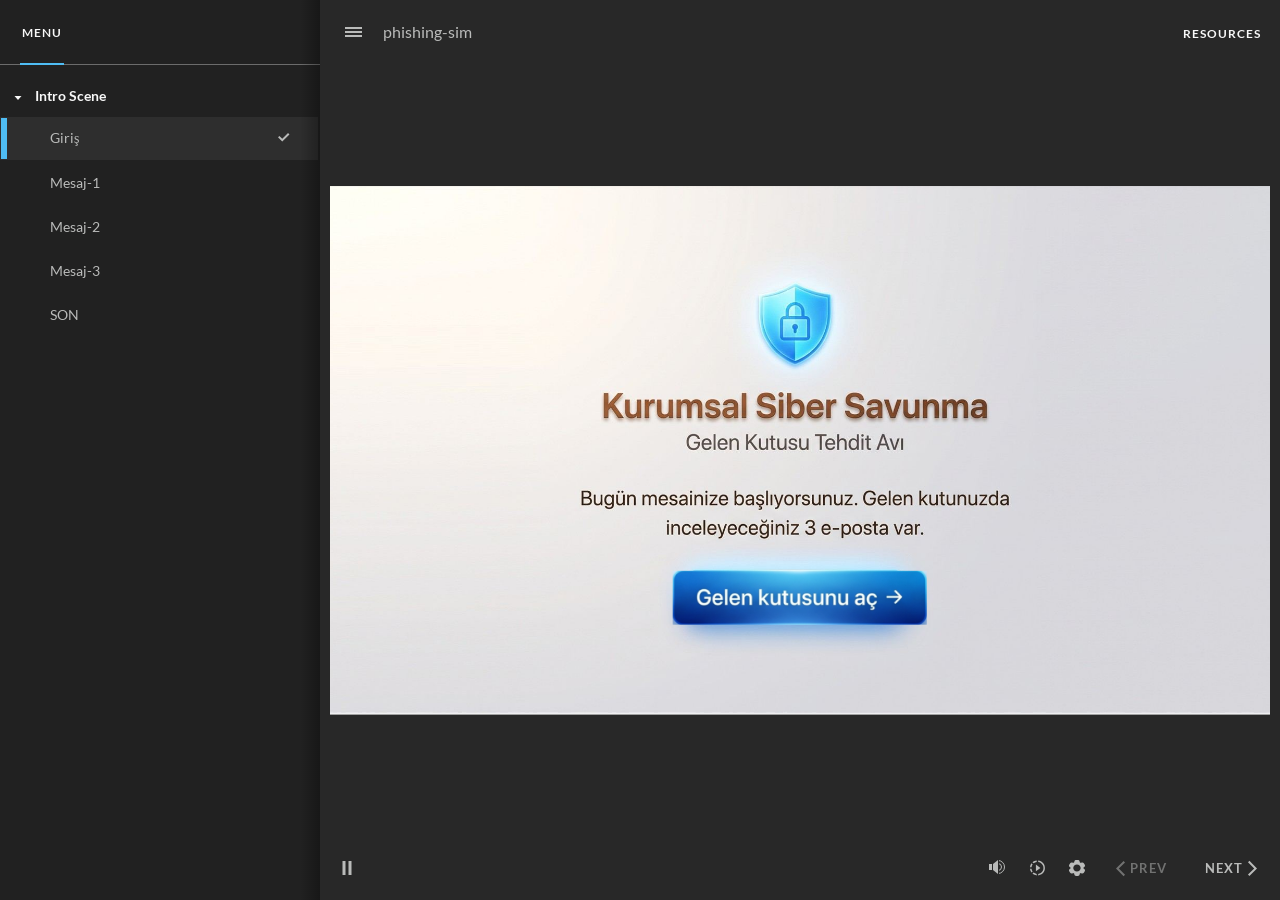
<file: index.html>
﻿<!doctype html>
<html lang="en-US">
<head>
  <meta charset="utf-8">
  <!-- Created using Storyline 360 x64 - http://www.articulate.com  -->
  <!-- version: 3.126.38052.0 -->
  <title>phishing-sim</title>
  <meta http-equiv="x-ua-compatible" content="IE=edge"/>
  <meta name="viewport" content="width=device-width,initial-scale=1,user-scalable=no,shrink-to-fit=no,minimal-ui"/>
  <meta name="apple-mobile-web-app-capable" content="yes"/>
  <style>
    html, body { height: 100%; padding: 0; margin: 0 }
    #app { height: 100%; width: 100%; }
  </style>

  <script>
    window.DS = {};
    window.globals = {
      DATA_PATH_BASE: '',
      HAS_FRAME: true,
      HAS_SLIDE: true,

      lmsPresent: false,
      tinCanPresent: false,
      cmi5Present: false,
      aoSupport: false,
      scale: 'Scaled',
      captureRc: false,
      browserSize: 'optimal',
      bgColor: '#282828',
      features: 'DropInBase,EngagePromiseUpgrade,JsInteractions,Localization,LocalizationImage,PlayerMemoryEnhancements,SlideLevelScale,SlidePromiseUpgrade,StartupPromiseUpgrade',
      themeName: 'unified',
      preloaderColor: '#FFFFFF',
      suppressAnalytics: false,
      productChannel: 'stable',
      publishSource: 'storyline',
      aid: 'aid|a958a1ea-2f13-52f3-ab24-3069cf173a05',
      cid: 'bce7c8f6-2737-4caa-b4fc-cceab79055a8',
      playerVersion: '3.126.38052.0',
      publishTimestamp: '2026-09-27T19:13:18.0181394Z',
      maxIosVideoElements: 10,
      connectionSettings: { message: 'You%20are%20offline.%20Trying%20to%20reconnect...', useDarkTheme: false, mode: 'disabled' },
      hasFeature: function(feature) {
        return this.features.split(',').includes(feature);
      },
      
      parseParams: function(qs) {
        if (window.globals.parsedParams != null) {
          return window.globals.parsedParams;
        }
        qs = (qs || window.location.search.substr(1)).split('+').join(' ');
        var params = {},
            tokens,
            re = /[?&]?([^=]+)=([^&]*)/g;

        while (tokens = re.exec(qs)) {
          params[decodeURIComponent(tokens[1]).trim()] =
            decodeURIComponent(tokens[2]).trim();
        }
        window.globals.parsedParams = params;
        return params;
      }

    };

    if (window.flagsUnderTest != null) {
      window.globals.features = window.flagsUnderTest.reduce((accum, feature) => {
        if (!accum.includes(feature)) {
          accum.push(feature);
        }
        return accum;
      }, window.globals.features.split(',')).join();
    }
  </script>
  <script>
    var isIe11 = ('ActiveXObject' in window || window.MSBlobBuilder != null)
      && window.msCrypto != null && !window.ActiveXObject;
    if (isIe11) {
      window.globals.unsupportedBrowser = true;
      document.write(atob('[base64]'));
    }
  </script>

  <script>
    if (window.globals.hasFeature('Localization')) {
      
      
    }
  </script>

  
  
  <script>window.THREE = { };</script>
  
</head>
<body style="background: #282828" class="cs-HTML theme-unified">
  <!-- 360 -->
  <script>!function(){var e,i=/iPhone/i,o=/iPod/i,n=/iPad/i,t=/\biOS-universal(?:.+)Mac\b/i,r=/\bAndroid(?:.+)Mobile\b/i,a=/Android/i,d=/(?:SD4930UR|\bSilk(?:.+)Mobile\b)/i,p=/Silk/i,l=/Windows Phone/i,u=/\bWindows(?:.+)ARM\b/i,b=/BlackBerry/i,s=/BB10/i,c=/Opera Mini/i,f=/\b(CriOS|Chrome)(?:.+)Mobile/i,h=/Mobile(?:.+)Firefox\b/i,v=function(e){return void 0!==e&&"MacIntel"===e.platform&&"number"==typeof e.maxTouchPoints&&e.maxTouchPoints>1&&"undefined"==typeof MSStream};e=function(e){var m={userAgent:"",platform:"",maxTouchPoints:0};e||"undefined"==typeof navigator?"string"==typeof e?m.userAgent=e:e&&e.userAgent&&(m={userAgent:e.userAgent,platform:e.platform,maxTouchPoints:e.maxTouchPoints||0}):m={userAgent:navigator.userAgent,platform:navigator.platform,maxTouchPoints:navigator.maxTouchPoints||0};var g=m.userAgent,y=g.split("[FBAN");void 0!==y[1]&&(g=y[0]),void 0!==(y=g.split("Twitter"))[1]&&(g=y[0]);var A=function(e){return function(i){return i.test(e)}}(g),w={apple:{phone:A(i)&&!A(l),ipod:A(o),tablet:!A(i)&&(A(n)||v(m))&&!A(l),universal:A(t),device:(A(i)||A(o)||A(n)||A(t)||v(m))&&!A(l)},amazon:{phone:A(d),tablet:!A(d)&&A(p),device:A(d)||A(p)},android:{phone:!A(l)&&A(d)||!A(l)&&A(r),tablet:!A(l)&&!A(d)&&!A(r)&&(A(p)||A(a)),device:!A(l)&&(A(d)||A(p)||A(r)||A(a))||A(/\bokhttp\b/i)},windows:{phone:A(l),tablet:A(u),device:A(l)||A(u)},other:{blackberry:A(b),blackberry10:A(s),opera:A(c),firefox:A(h),chrome:A(f),device:A(b)||A(s)||A(c)||A(h)||A(f)},any:!1,phone:!1,tablet:!1};return w.any=w.apple.device||w.android.device||w.windows.device||w.other.device,w.phone=w.apple.phone||w.android.phone||w.windows.phone,w.tablet=w.apple.tablet||w.android.tablet||w.windows.tablet,w}(),"object"==typeof exports&&"undefined"!=typeof module?module.exports=e:"function"==typeof define&&define.amd?define((function(){return e})):this.isMobile=e}();
    window.isMobile.apple.tablet = window.isMobile.apple.tablet ||
      (navigator.platform === 'MacIntel' && navigator.maxTouchPoints > 1);
    window.isMobile.apple.device = window.isMobile.apple.device || window.isMobile.apple.tablet;
    window.isMobile.tablet = window.isMobile.tablet || window.isMobile.apple.tablet;
    window.isMobile.any = window.isMobile.any || window.isMobile.apple.tablet;
  </script>

  <div id="focus-sink" tabindex="-1"></div>

  <div id="preso"></div>
  <script>
    (function() {

      var classTypes = [ 'desktop', 'mobile', 'phone', 'tablet' ];

      var addDeviceClasses = function(prefix, testObj) {
        var curr, i;
        for (i = 0; i < classTypes.length; i++) {
          curr = classTypes[i];
          if (testObj[curr]) {
            document.body.classList.add(prefix + curr);
          }
        }
      };

      var params = window.globals.parseParams(),
          isDevicePreview = params.devicepreview === '1',
          isPhoneOverride = params.deviceType === 'phone' || (isDevicePreview && params.phone == '1'),
          isTabletOverride = (params.deviceType === 'tablet' || isDevicePreview) && !isPhoneOverride,
          isMobileOverride = isPhoneOverride || isTabletOverride;

      var deviceView = {
        desktop: !window.isMobile.any && !isMobileOverride,
        mobile: window.isMobile.any || isMobileOverride,
        phone: isPhoneOverride || (window.isMobile.phone && !isTabletOverride),
        tablet: isTabletOverride || window.isMobile.tablet
      };

      window.globals.deviceView = deviceView;
      window.isMobile.desktop = !window.isMobile.any;
      window.isMobile.mobile = window.isMobile.any;

      addDeviceClasses('view-', deviceView);

    })();
  </script>
  
  <script src='story_content/triggers.js' type=text/javascript></script>
<script src='story_content/user.js' type=text/javascript></script>
  <div class="slide-loader"></div>

  <script>
    var doc = document, loader = doc.body.querySelector('.slide-loader'); [ 1, 2, 3 ].forEach(function(n) { var d = doc.createElement('div'); d.style.backgroundColor = window.globals.preloaderColor; d.classList.add('mobile-loader-dot'); d.classList.add('dot' + n); loader.appendChild(d); });
  </script>

  <div class="mobile-load-title-overlay" style="display: none">
    <div class="mobile-load-title">phishing-sim</div>
  </div>

  <div class="mobile-chrome-warning"></div>

  
<style>
  .warn-connection-dialog {
    display: none;
    background: transparent;
    pointer-events: all;
    position: fixed;
    left: 0;
    top: 0;
    width: 100%;
    height: 100%;
    z-index: 999;
  }

  .warn-connection-content {
    pointer-events: all;
    border-radius: 4px;
    background: white;
    border: 1px solid #E7E7E7;
    color: #333333;
    box-shadow: 0 2px 4px rgba(0, 0, 0, 0.25);
    transition: all 150ms ease-out;
    position: absolute;
    white-space: nowrap;
  }

  .view-phone.is-landscape .warn-connection-content {
    left: 23px;
    bottom: 23px;
  }

  .view-tablet.is-landscape .warn-connection-content {
    left: 50%;
    top: 20px;
    transform: translateX(-50%);
  }

  .view-mobile.is-portrait .warn-connection-content {
    transform: translate(-50%, calc(-100% - 15px));
  }

  .warn-connection-content p {
    display: inline-block;
    margin: 0 8px 0 0;
    line-height: 33px;
    font-size: 11px;
  }

  .warn-connection-content svg {
    position: relative;
    vertical-align: middle;
    margin: 0 2px 2px 8px;
  }

  .view-desktop .warn-connection-content {
    left: 1.5em;
    bottom: 1.5em;
  }

  .view-desktop .warn-connection-content p {
    font-size: 1.1em;
  }

  .is-offline .warn-connection-dialog {
    display: block;
  }

  .is-offline .cs-panel * {
    pointer-events: none !important;
  }

  .is-offline .cs-panel {
    pointer-events: all !important;
  }

  .is-offline #nav-controls * {
    pointer-events: none !important;
  }

  .is-offline #nav-controls {
    pointer-events: all !important;
  }
</style>

<div class="warn-connection-dialog" role="alertdialog" aria-modal="true" tabindex="0" aria-labelledby="warn-connection-message">
  <div class="warn-connection-content">
    <svg width="17" height="15" viewBox="0 0 17 15" xmlns="http://www.w3.org/2000/svg">
      <path fill="#8F0000" stroke="white" d="M16.07,12.98 L15.88,12.23 L9.51,1.21 C8.97,0.26,7.6,0.26,7.06,1.21 L0.69,12.23 C0.15,13.16,0.81,14.36,1.91,14.36 H14.65 C15.47,14.36,16.05,13.7,16.07,12.98 Z"/>
      <path fill="white" stroke="white" d="M8.58,5.5 C8.35,5.28,8.5,5.35,8.21,5.32 C8.09,5.35,7.97,5.49,7.96,5.67 C7.97,5.79,7.98,5.92,7.98,6.04 L7.98,6.04 C7.99,6.17,8,6.31,8.01,6.43 L8.01,6.44 C8.03,6.92,8.06,7.41,8.09,7.9 L8.09,7.9 C8.12,8.39,8.14,8.88,8.17,9.37 C8.17,9.39,8.18,9.42,8.2,9.44 C8.23,9.46,8.25,9.47,8.28,9.47 C8.31,9.47,8.34,9.46,8.35,9.44 C8.37,9.43,8.38,9.4,8.39,9.35 L8.39,9.34 C8.39,9.24,8.4,9.15,8.4,9.05 L8.4,9.05 C8.41,8.96,8.41,8.86,8.42,8.75 C8.43,8.44,8.45,8.12,8.47,7.81 L8.47,7.81 C8.49,7.49,8.51,7.18,8.53,6.87 C8.55,6.46,8.56,6.05,8.59,5.64 L8.6,5.62 C8.6,5.57,8.59,5.53,8.58,5.5 L8.21,5.32 Z"/>
      <circle fill="white" stroke="white" cx="8.3" cy="11.35" r="0.3"/>
    </svg>
    <p id="warn-connection-message">You are offline. Trying to reconnect...</p>
  </div>
</div>

<script>
  (function() {
    window.DS.connection = {
      warningShown: false,
      assets: {},
      loadingAssetGroup: false,
      retryDelay: 500
    };

    var connectionSettings = window.globals.connectionSettings || {};

    var useConnectionMessages = window.AbortController != null &&
      window.location.protocol != 'file:' &&
      connectionSettings.mode === 'normal';

    window.DS.connection.useConnectionMessages = useConnectionMessages;

    var assetCount = 0;
    var checkLoadedId;


    if (useConnectionMessages && connectionSettings != null) {
      var contentEl = document.querySelector('.warn-connection-content');
      var messageEl = contentEl.querySelector('p');

      if (connectionSettings.useDarkTheme) {
        contentEl.style.borderColor = '#BABBBA';
        contentEl.style.backgroundColor = '#282828';
        contentEl.style.color = '#FFFFFF';
      }

      if (connectionSettings.message != null) {
        messageEl.textContent = window.decodeURIComponent(connectionSettings.message);
      }
    }

    function checkAssetsReady() {
      for (var i in DS.connection.assets) {
        if (!DS.connection.assets[i].success) {
          return false;
        }
      }
      return true;
    }

    function stopAssetGroup() {
      if (!useConnectionMessages) { return; }

      assetCount = 0;

      DS.connection.oldAssetGroup = DS.connection.assets;
      DS.connection.assets = {};
      DS.connection.loadingAssetGroup = false;
      clearInterval(checkLoadedId);
    }

    function startAssetGroup() {
      if (!useConnectionMessages) { return; }
      var ticks = 0;
      clearInterval(checkLoadedId);
      checkLoadedId = setInterval(function() {
        var loaded = 0;
        if (assetCount === 0 && loaded === 0) {
          clearInterval(checkLoadedId);
          return;
        }

        for (var i in DS.connection.assets) {
          if (DS.connection.assets[i].success) {
            loaded++;
          }
        }

        if (assetCount === loaded && checkAssetsReady()) {
          for (var i in DS.connection.assets) {
            if (DS.connection.assets[i].action) {
              DS.connection.assets[i].action();
            }
          }
          hideWarning();
          stopAssetGroup();
        }
      }, 100)
    }

    function requiredAsset(url, action, retry, type) {
      if (!useConnectionMessages) { return; }
      if (DS.connection.assets[url]) { return; }

      DS.connection.assets[url] = {
        success: false, action: action, retry: retry, type: type
      };
      assetCount = Object.keys(DS.connection.assets).length;
      if (!DS.connection.loadingAssetGroup) {
        startAssetGroup();
      }
      DS.connection.loadingAssetGroup = true;
    }

    function assetLoaded(url) {
      if (!useConnectionMessages) { return; }
      if (DS.connection.assets[url]) {
        DS.connection.assets[url].success = true;
      }
    }

    function assetFailed(url) {
      if (!useConnectionMessages) { return; }
      if (!DS.connection.assets[url]) {
        if (/\.js$/.test(url) && url.indexOf('transcripts') === -1) {
          setTimeout(function() {
            if (DS.connection.lastSlideLoaded != null) {
              DS.connection.lastSlideLoaded();
            }
          }, DS.connection.retryDelay);
        }
        return;
      }
      if (!DS.connection.warningShown) { showWarning(); }
      if (DS.connection.assets[url].retry) {
        setTimeout(function() {
          if (!DS.connection.assets[url].success) {
            DS.connection.assets[url].retry()
          }
        }, DS.connection.retryDelay);
      }
    }

    function hideWarning() {
      document.body.classList.remove('is-offline');
      DS.connection.warningShown = false;
      enableKeys();
    }
    DS.connection.hideWarning = hideWarning

    function showWarning(btn) {
      document.body.classList.add('is-offline')
      DS.connection.warningShown = true;
      updateWarningPosition();
      disableKeys();
    }

    function updateWarningPosition() {
      if (!DS.connection.warningShown) {
        return;
      }

      var isPortrait = document.body.classList.contains('is-portrait');
      var isMobile = document.body.classList.contains('view-mobile');
      var warningEl = document.querySelector('.warn-connection-content');

      if (isPortrait && isMobile) {
        var slide = document.querySelector('.primary-slide');
        var slideRect = slide != null
          ? slide.getBoundingClientRect()
          : { top: window.innerHeight, left: 0, width: window.innerWidth };

        warningEl.style.top = `${slideRect.top}px`
        warningEl.style.left = `${slideRect.left + slideRect.width / 2}px`
      } else {
        warningEl.style.top = null;
        warningEl.style.left = null;
      }

      window.requestAnimationFrame(updateWarningPosition);
    }

    function onDisableKeyDown(e) {
      e.preventDefault();
      e.stopImmediatePropagation();
    }

    function onDisableKeyUp(e) {
      e.preventDefault();
      e.stopImmediatePropagation();
    }

    var accStyle = document.createElement('style');
    var warnDialogEl = document.querySelector('.warn-connection-dialog');

    function disableKeys() {
      if (DS.views && DS.views.nsStack && DS.views.nsStack.length === 1) {
        DS.views.nsStack[0].tabReachable = false
        DS.views.nsStack[0].updateTabIndex(true);
      }

      accStyle.innerHTML = '.acc-shadow-dom { display: none; }';
      document.body.appendChild(accStyle);

      warnDialogEl.parentNode.append(warnDialogEl);
      warnDialogEl.focus();
    }

    function enableKeys() {
      accStyle.remove();
      if (DS.views && DS.views.nsStack && DS.views.nsStack.length === 1 && DS.views.nsStack[0].name === '_frame') {
        DS.views.nsStack[0].tabReachable = true;
        DS.views.nsStack[0].updateTabIndex();
      }
    }

    // these will all be noops if the feature flag isn't set in
    // the data and `window.globals.features`
    DS.connection.requiredAsset = requiredAsset;
    DS.connection.assetLoaded = assetLoaded;
    DS.connection.assetFailed = assetFailed;
    DS.connection.stopAssetGroup = stopAssetGroup;
    DS.connection.startAssetGroup = startAssetGroup;
  })();
</script>


  <script>
    
    if (window.autoSpider && window.vInterfaceObject) {
      document.querySelector('.mobile-load-title-overlay').style.display = 'none';
    }
  </script>

  

  <link rel="stylesheet" href="html5/data/css/output.min.css" data-noprefix/>
</body>
<script src="html5/lib/scripts/bootstrapper.min.js"></script>
</html>
</file>
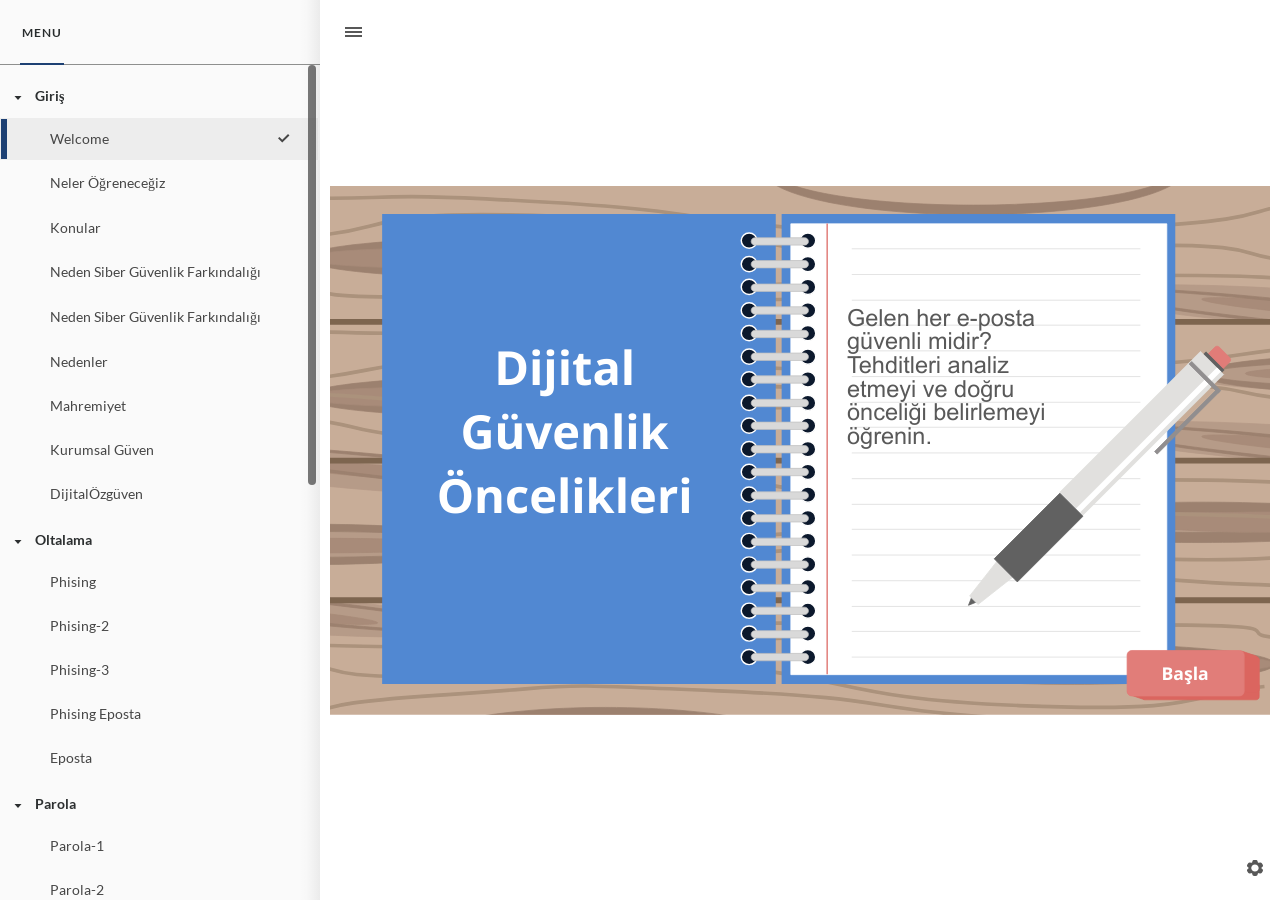
<file: awareness-course/index.html>
﻿<!doctype html>
<html lang="en-US">
<head>
  <meta charset="utf-8">
  <!-- Created using Storyline 360 x64 - http://www.articulate.com  -->
  <!-- version: 3.126.38052.0 -->
  <title>Kurumsal Bilgi G&#252;venli&#287;i Fark&#305;ndal&#305;k E&#287;itimi</title>
  <meta http-equiv="x-ua-compatible" content="IE=edge"/>
  <meta name="viewport" content="width=device-width,initial-scale=1,user-scalable=no,shrink-to-fit=no,minimal-ui"/>
  <meta name="apple-mobile-web-app-capable" content="yes"/>
  <style>
    html, body { height: 100%; padding: 0; margin: 0 }
    #app { height: 100%; width: 100%; }
  </style>

  <script>
    window.DS = {};
    window.globals = {
      DATA_PATH_BASE: '',
      HAS_FRAME: true,
      HAS_SLIDE: true,

      lmsPresent: false,
      tinCanPresent: false,
      cmi5Present: false,
      aoSupport: false,
      scale: 'Scaled',
      captureRc: false,
      browserSize: 'optimal',
      bgColor: '#FFFFFF',
      features: 'DropInBase,EngagePromiseUpgrade,JsInteractions,Localization,LocalizationImage,PlayerMemoryEnhancements,SlideLevelScale,SlidePromiseUpgrade,StartupPromiseUpgrade',
      themeName: 'unified',
      preloaderColor: '#8C8C8C',
      suppressAnalytics: false,
      productChannel: 'stable',
      publishSource: 'storyline',
      aid: 'aid|a958a1ea-2f13-52f3-ab24-3069cf173a05',
      cid: 'cd54652b-9e54-4744-89e2-04c73a18cd05',
      playerVersion: '3.126.38052.0',
      publishTimestamp: '2026-09-27T19:22:03.2546448Z',
      maxIosVideoElements: 10,
      connectionSettings: { message: 'You%20are%20offline.%20Trying%20to%20reconnect...', useDarkTheme: true, mode: 'disabled' },
      hasFeature: function(feature) {
        return this.features.split(',').includes(feature);
      },
      
      parseParams: function(qs) {
        if (window.globals.parsedParams != null) {
          return window.globals.parsedParams;
        }
        qs = (qs || window.location.search.substr(1)).split('+').join(' ');
        var params = {},
            tokens,
            re = /[?&]?([^=]+)=([^&]*)/g;

        while (tokens = re.exec(qs)) {
          params[decodeURIComponent(tokens[1]).trim()] =
            decodeURIComponent(tokens[2]).trim();
        }
        window.globals.parsedParams = params;
        return params;
      }

    };

    if (window.flagsUnderTest != null) {
      window.globals.features = window.flagsUnderTest.reduce((accum, feature) => {
        if (!accum.includes(feature)) {
          accum.push(feature);
        }
        return accum;
      }, window.globals.features.split(',')).join();
    }
  </script>
  <script>
    var isIe11 = ('ActiveXObject' in window || window.MSBlobBuilder != null)
      && window.msCrypto != null && !window.ActiveXObject;
    if (isIe11) {
      window.globals.unsupportedBrowser = true;
      document.write(atob('[base64]'));
    }
  </script>

  <script>
    if (window.globals.hasFeature('Localization')) {
      
      
    }
  </script>

  
  
  <script>window.THREE = { };</script>
  
</head>
<body style="background: #FFFFFF" class="cs-HTML theme-unified">
  <!-- 360 -->
  <script>!function(){var e,i=/iPhone/i,o=/iPod/i,n=/iPad/i,t=/\biOS-universal(?:.+)Mac\b/i,r=/\bAndroid(?:.+)Mobile\b/i,a=/Android/i,d=/(?:SD4930UR|\bSilk(?:.+)Mobile\b)/i,p=/Silk/i,l=/Windows Phone/i,u=/\bWindows(?:.+)ARM\b/i,b=/BlackBerry/i,s=/BB10/i,c=/Opera Mini/i,f=/\b(CriOS|Chrome)(?:.+)Mobile/i,h=/Mobile(?:.+)Firefox\b/i,v=function(e){return void 0!==e&&"MacIntel"===e.platform&&"number"==typeof e.maxTouchPoints&&e.maxTouchPoints>1&&"undefined"==typeof MSStream};e=function(e){var m={userAgent:"",platform:"",maxTouchPoints:0};e||"undefined"==typeof navigator?"string"==typeof e?m.userAgent=e:e&&e.userAgent&&(m={userAgent:e.userAgent,platform:e.platform,maxTouchPoints:e.maxTouchPoints||0}):m={userAgent:navigator.userAgent,platform:navigator.platform,maxTouchPoints:navigator.maxTouchPoints||0};var g=m.userAgent,y=g.split("[FBAN");void 0!==y[1]&&(g=y[0]),void 0!==(y=g.split("Twitter"))[1]&&(g=y[0]);var A=function(e){return function(i){return i.test(e)}}(g),w={apple:{phone:A(i)&&!A(l),ipod:A(o),tablet:!A(i)&&(A(n)||v(m))&&!A(l),universal:A(t),device:(A(i)||A(o)||A(n)||A(t)||v(m))&&!A(l)},amazon:{phone:A(d),tablet:!A(d)&&A(p),device:A(d)||A(p)},android:{phone:!A(l)&&A(d)||!A(l)&&A(r),tablet:!A(l)&&!A(d)&&!A(r)&&(A(p)||A(a)),device:!A(l)&&(A(d)||A(p)||A(r)||A(a))||A(/\bokhttp\b/i)},windows:{phone:A(l),tablet:A(u),device:A(l)||A(u)},other:{blackberry:A(b),blackberry10:A(s),opera:A(c),firefox:A(h),chrome:A(f),device:A(b)||A(s)||A(c)||A(h)||A(f)},any:!1,phone:!1,tablet:!1};return w.any=w.apple.device||w.android.device||w.windows.device||w.other.device,w.phone=w.apple.phone||w.android.phone||w.windows.phone,w.tablet=w.apple.tablet||w.android.tablet||w.windows.tablet,w}(),"object"==typeof exports&&"undefined"!=typeof module?module.exports=e:"function"==typeof define&&define.amd?define((function(){return e})):this.isMobile=e}();
    window.isMobile.apple.tablet = window.isMobile.apple.tablet ||
      (navigator.platform === 'MacIntel' && navigator.maxTouchPoints > 1);
    window.isMobile.apple.device = window.isMobile.apple.device || window.isMobile.apple.tablet;
    window.isMobile.tablet = window.isMobile.tablet || window.isMobile.apple.tablet;
    window.isMobile.any = window.isMobile.any || window.isMobile.apple.tablet;
  </script>

  <div id="focus-sink" tabindex="-1"></div>

  <div id="preso"></div>
  <script>
    (function() {

      var classTypes = [ 'desktop', 'mobile', 'phone', 'tablet' ];

      var addDeviceClasses = function(prefix, testObj) {
        var curr, i;
        for (i = 0; i < classTypes.length; i++) {
          curr = classTypes[i];
          if (testObj[curr]) {
            document.body.classList.add(prefix + curr);
          }
        }
      };

      var params = window.globals.parseParams(),
          isDevicePreview = params.devicepreview === '1',
          isPhoneOverride = params.deviceType === 'phone' || (isDevicePreview && params.phone == '1'),
          isTabletOverride = (params.deviceType === 'tablet' || isDevicePreview) && !isPhoneOverride,
          isMobileOverride = isPhoneOverride || isTabletOverride;

      var deviceView = {
        desktop: !window.isMobile.any && !isMobileOverride,
        mobile: window.isMobile.any || isMobileOverride,
        phone: isPhoneOverride || (window.isMobile.phone && !isTabletOverride),
        tablet: isTabletOverride || window.isMobile.tablet
      };

      window.globals.deviceView = deviceView;
      window.isMobile.desktop = !window.isMobile.any;
      window.isMobile.mobile = window.isMobile.any;

      addDeviceClasses('view-', deviceView);

    })();
  </script>
  
  <script src='story_content/triggers.js' type=text/javascript></script>
<script src='story_content/user.js' type=text/javascript></script>
  <div class="slide-loader"></div>

  <script>
    var doc = document, loader = doc.body.querySelector('.slide-loader'); [ 1, 2, 3 ].forEach(function(n) { var d = doc.createElement('div'); d.style.backgroundColor = window.globals.preloaderColor; d.classList.add('mobile-loader-dot'); d.classList.add('dot' + n); loader.appendChild(d); });
  </script>

  <div class="mobile-load-title-overlay" style="display: none">
    <div class="mobile-load-title">Kurumsal Bilgi G&#252;venli&#287;i Fark&#305;ndal&#305;k E&#287;itimi</div>
  </div>

  <div class="mobile-chrome-warning"></div>

  
<style>
  .warn-connection-dialog {
    display: none;
    background: transparent;
    pointer-events: all;
    position: fixed;
    left: 0;
    top: 0;
    width: 100%;
    height: 100%;
    z-index: 999;
  }

  .warn-connection-content {
    pointer-events: all;
    border-radius: 4px;
    background: white;
    border: 1px solid #E7E7E7;
    color: #333333;
    box-shadow: 0 2px 4px rgba(0, 0, 0, 0.25);
    transition: all 150ms ease-out;
    position: absolute;
    white-space: nowrap;
  }

  .view-phone.is-landscape .warn-connection-content {
    left: 23px;
    bottom: 23px;
  }

  .view-tablet.is-landscape .warn-connection-content {
    left: 50%;
    top: 20px;
    transform: translateX(-50%);
  }

  .view-mobile.is-portrait .warn-connection-content {
    transform: translate(-50%, calc(-100% - 15px));
  }

  .warn-connection-content p {
    display: inline-block;
    margin: 0 8px 0 0;
    line-height: 33px;
    font-size: 11px;
  }

  .warn-connection-content svg {
    position: relative;
    vertical-align: middle;
    margin: 0 2px 2px 8px;
  }

  .view-desktop .warn-connection-content {
    left: 1.5em;
    bottom: 1.5em;
  }

  .view-desktop .warn-connection-content p {
    font-size: 1.1em;
  }

  .is-offline .warn-connection-dialog {
    display: block;
  }

  .is-offline .cs-panel * {
    pointer-events: none !important;
  }

  .is-offline .cs-panel {
    pointer-events: all !important;
  }

  .is-offline #nav-controls * {
    pointer-events: none !important;
  }

  .is-offline #nav-controls {
    pointer-events: all !important;
  }
</style>

<div class="warn-connection-dialog" role="alertdialog" aria-modal="true" tabindex="0" aria-labelledby="warn-connection-message">
  <div class="warn-connection-content">
    <svg width="17" height="15" viewBox="0 0 17 15" xmlns="http://www.w3.org/2000/svg">
      <path fill="#8F0000" stroke="white" d="M16.07,12.98 L15.88,12.23 L9.51,1.21 C8.97,0.26,7.6,0.26,7.06,1.21 L0.69,12.23 C0.15,13.16,0.81,14.36,1.91,14.36 H14.65 C15.47,14.36,16.05,13.7,16.07,12.98 Z"/>
      <path fill="white" stroke="white" d="M8.58,5.5 C8.35,5.28,8.5,5.35,8.21,5.32 C8.09,5.35,7.97,5.49,7.96,5.67 C7.97,5.79,7.98,5.92,7.98,6.04 L7.98,6.04 C7.99,6.17,8,6.31,8.01,6.43 L8.01,6.44 C8.03,6.92,8.06,7.41,8.09,7.9 L8.09,7.9 C8.12,8.39,8.14,8.88,8.17,9.37 C8.17,9.39,8.18,9.42,8.2,9.44 C8.23,9.46,8.25,9.47,8.28,9.47 C8.31,9.47,8.34,9.46,8.35,9.44 C8.37,9.43,8.38,9.4,8.39,9.35 L8.39,9.34 C8.39,9.24,8.4,9.15,8.4,9.05 L8.4,9.05 C8.41,8.96,8.41,8.86,8.42,8.75 C8.43,8.44,8.45,8.12,8.47,7.81 L8.47,7.81 C8.49,7.49,8.51,7.18,8.53,6.87 C8.55,6.46,8.56,6.05,8.59,5.64 L8.6,5.62 C8.6,5.57,8.59,5.53,8.58,5.5 L8.21,5.32 Z"/>
      <circle fill="white" stroke="white" cx="8.3" cy="11.35" r="0.3"/>
    </svg>
    <p id="warn-connection-message">You are offline. Trying to reconnect...</p>
  </div>
</div>

<script>
  (function() {
    window.DS.connection = {
      warningShown: false,
      assets: {},
      loadingAssetGroup: false,
      retryDelay: 500
    };

    var connectionSettings = window.globals.connectionSettings || {};

    var useConnectionMessages = window.AbortController != null &&
      window.location.protocol != 'file:' &&
      connectionSettings.mode === 'normal';

    window.DS.connection.useConnectionMessages = useConnectionMessages;

    var assetCount = 0;
    var checkLoadedId;


    if (useConnectionMessages && connectionSettings != null) {
      var contentEl = document.querySelector('.warn-connection-content');
      var messageEl = contentEl.querySelector('p');

      if (connectionSettings.useDarkTheme) {
        contentEl.style.borderColor = '#BABBBA';
        contentEl.style.backgroundColor = '#282828';
        contentEl.style.color = '#FFFFFF';
      }

      if (connectionSettings.message != null) {
        messageEl.textContent = window.decodeURIComponent(connectionSettings.message);
      }
    }

    function checkAssetsReady() {
      for (var i in DS.connection.assets) {
        if (!DS.connection.assets[i].success) {
          return false;
        }
      }
      return true;
    }

    function stopAssetGroup() {
      if (!useConnectionMessages) { return; }

      assetCount = 0;

      DS.connection.oldAssetGroup = DS.connection.assets;
      DS.connection.assets = {};
      DS.connection.loadingAssetGroup = false;
      clearInterval(checkLoadedId);
    }

    function startAssetGroup() {
      if (!useConnectionMessages) { return; }
      var ticks = 0;
      clearInterval(checkLoadedId);
      checkLoadedId = setInterval(function() {
        var loaded = 0;
        if (assetCount === 0 && loaded === 0) {
          clearInterval(checkLoadedId);
          return;
        }

        for (var i in DS.connection.assets) {
          if (DS.connection.assets[i].success) {
            loaded++;
          }
        }

        if (assetCount === loaded && checkAssetsReady()) {
          for (var i in DS.connection.assets) {
            if (DS.connection.assets[i].action) {
              DS.connection.assets[i].action();
            }
          }
          hideWarning();
          stopAssetGroup();
        }
      }, 100)
    }

    function requiredAsset(url, action, retry, type) {
      if (!useConnectionMessages) { return; }
      if (DS.connection.assets[url]) { return; }

      DS.connection.assets[url] = {
        success: false, action: action, retry: retry, type: type
      };
      assetCount = Object.keys(DS.connection.assets).length;
      if (!DS.connection.loadingAssetGroup) {
        startAssetGroup();
      }
      DS.connection.loadingAssetGroup = true;
    }

    function assetLoaded(url) {
      if (!useConnectionMessages) { return; }
      if (DS.connection.assets[url]) {
        DS.connection.assets[url].success = true;
      }
    }

    function assetFailed(url) {
      if (!useConnectionMessages) { return; }
      if (!DS.connection.assets[url]) {
        if (/\.js$/.test(url) && url.indexOf('transcripts') === -1) {
          setTimeout(function() {
            if (DS.connection.lastSlideLoaded != null) {
              DS.connection.lastSlideLoaded();
            }
          }, DS.connection.retryDelay);
        }
        return;
      }
      if (!DS.connection.warningShown) { showWarning(); }
      if (DS.connection.assets[url].retry) {
        setTimeout(function() {
          if (!DS.connection.assets[url].success) {
            DS.connection.assets[url].retry()
          }
        }, DS.connection.retryDelay);
      }
    }

    function hideWarning() {
      document.body.classList.remove('is-offline');
      DS.connection.warningShown = false;
      enableKeys();
    }
    DS.connection.hideWarning = hideWarning

    function showWarning(btn) {
      document.body.classList.add('is-offline')
      DS.connection.warningShown = true;
      updateWarningPosition();
      disableKeys();
    }

    function updateWarningPosition() {
      if (!DS.connection.warningShown) {
        return;
      }

      var isPortrait = document.body.classList.contains('is-portrait');
      var isMobile = document.body.classList.contains('view-mobile');
      var warningEl = document.querySelector('.warn-connection-content');

      if (isPortrait && isMobile) {
        var slide = document.querySelector('.primary-slide');
        var slideRect = slide != null
          ? slide.getBoundingClientRect()
          : { top: window.innerHeight, left: 0, width: window.innerWidth };

        warningEl.style.top = `${slideRect.top}px`
        warningEl.style.left = `${slideRect.left + slideRect.width / 2}px`
      } else {
        warningEl.style.top = null;
        warningEl.style.left = null;
      }

      window.requestAnimationFrame(updateWarningPosition);
    }

    function onDisableKeyDown(e) {
      e.preventDefault();
      e.stopImmediatePropagation();
    }

    function onDisableKeyUp(e) {
      e.preventDefault();
      e.stopImmediatePropagation();
    }

    var accStyle = document.createElement('style');
    var warnDialogEl = document.querySelector('.warn-connection-dialog');

    function disableKeys() {
      if (DS.views && DS.views.nsStack && DS.views.nsStack.length === 1) {
        DS.views.nsStack[0].tabReachable = false
        DS.views.nsStack[0].updateTabIndex(true);
      }

      accStyle.innerHTML = '.acc-shadow-dom { display: none; }';
      document.body.appendChild(accStyle);

      warnDialogEl.parentNode.append(warnDialogEl);
      warnDialogEl.focus();
    }

    function enableKeys() {
      accStyle.remove();
      if (DS.views && DS.views.nsStack && DS.views.nsStack.length === 1 && DS.views.nsStack[0].name === '_frame') {
        DS.views.nsStack[0].tabReachable = true;
        DS.views.nsStack[0].updateTabIndex();
      }
    }

    // these will all be noops if the feature flag isn't set in
    // the data and `window.globals.features`
    DS.connection.requiredAsset = requiredAsset;
    DS.connection.assetLoaded = assetLoaded;
    DS.connection.assetFailed = assetFailed;
    DS.connection.stopAssetGroup = stopAssetGroup;
    DS.connection.startAssetGroup = startAssetGroup;
  })();
</script>


  <script>
    
    if (window.autoSpider && window.vInterfaceObject) {
      document.querySelector('.mobile-load-title-overlay').style.display = 'none';
    }
  </script>

  

  <link rel="stylesheet" href="html5/data/css/output.min.css" data-noprefix/>
</body>
<script src="html5/lib/scripts/bootstrapper.min.js"></script>
</html>
</file>
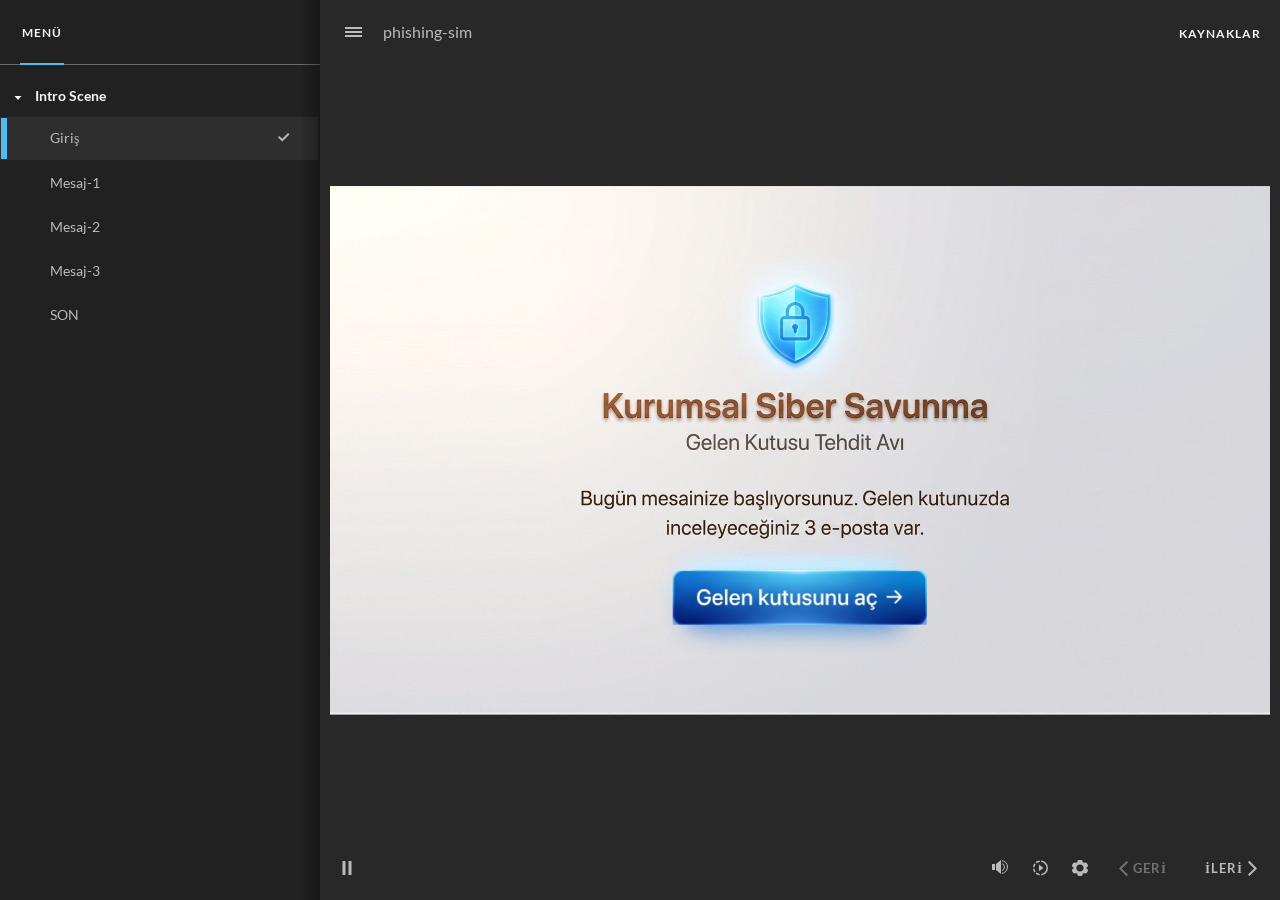
<file: phishing-sim/index.html>
﻿<!doctype html>
<html lang="tr-TR">
<head>
  <meta charset="utf-8">
  <!-- Created using Storyline 360 x64 - http://www.articulate.com  -->
  <!-- version: 3.126.38052.0 -->
  <title>phishing-sim</title>
  <meta http-equiv="x-ua-compatible" content="IE=edge"/>
  <meta name="viewport" content="width=device-width,initial-scale=1,user-scalable=no,shrink-to-fit=no,minimal-ui"/>
  <meta name="apple-mobile-web-app-capable" content="yes"/>
  <style>
    html, body { height: 100%; padding: 0; margin: 0 }
    #app { height: 100%; width: 100%; }
  </style>

  <script>
    window.DS = {};
    window.globals = {
      DATA_PATH_BASE: '',
      HAS_FRAME: true,
      HAS_SLIDE: true,

      lmsPresent: false,
      tinCanPresent: false,
      cmi5Present: false,
      aoSupport: false,
      scale: 'Scaled',
      captureRc: false,
      browserSize: 'optimal',
      bgColor: '#282828',
      features: 'DropInBase,EngagePromiseUpgrade,JsInteractions,Localization,LocalizationImage,PlayerMemoryEnhancements,SlideLevelScale,SlidePromiseUpgrade,StartupPromiseUpgrade',
      themeName: 'unified',
      preloaderColor: '#FFFFFF',
      suppressAnalytics: false,
      productChannel: 'stable',
      publishSource: 'storyline',
      aid: 'aid|a958a1ea-2f13-52f3-ab24-3069cf173a05',
      cid: 'bce7c8f6-2737-4caa-b4fc-cceab79055a8',
      playerVersion: '3.126.38052.0',
      publishTimestamp: '2026-09-29T13:48:39.6472232Z',
      maxIosVideoElements: 10,
      connectionSettings: { message: '%C3%87evrimd%C4%B1%C5%9F%C4%B1s%C4%B1n%C4%B1z.%20Tekrar%20ba%C4%9Flanmay%C4%B1%20deniyor...', useDarkTheme: false, mode: 'disabled' },
      hasFeature: function(feature) {
        return this.features.split(',').includes(feature);
      },
      
      parseParams: function(qs) {
        if (window.globals.parsedParams != null) {
          return window.globals.parsedParams;
        }
        qs = (qs || window.location.search.substr(1)).split('+').join(' ');
        var params = {},
            tokens,
            re = /[?&]?([^=]+)=([^&]*)/g;

        while (tokens = re.exec(qs)) {
          params[decodeURIComponent(tokens[1]).trim()] =
            decodeURIComponent(tokens[2]).trim();
        }
        window.globals.parsedParams = params;
        return params;
      }

    };

    if (window.flagsUnderTest != null) {
      window.globals.features = window.flagsUnderTest.reduce((accum, feature) => {
        if (!accum.includes(feature)) {
          accum.push(feature);
        }
        return accum;
      }, window.globals.features.split(',')).join();
    }
  </script>
  <script>
    var isIe11 = ('ActiveXObject' in window || window.MSBlobBuilder != null)
      && window.msCrypto != null && !window.ActiveXObject;
    if (isIe11) {
      window.globals.unsupportedBrowser = true;
      document.write(atob('[base64]'));
    }
  </script>

  <script>
    if (window.globals.hasFeature('Localization')) {
      
      
    }
  </script>

  
  
  <script>window.THREE = { };</script>
  
</head>
<body style="background: #282828" class="cs-HTML theme-unified">
  <!-- 360 -->
  <script>!function(){var e,i=/iPhone/i,o=/iPod/i,n=/iPad/i,t=/\biOS-universal(?:.+)Mac\b/i,r=/\bAndroid(?:.+)Mobile\b/i,a=/Android/i,d=/(?:SD4930UR|\bSilk(?:.+)Mobile\b)/i,p=/Silk/i,l=/Windows Phone/i,u=/\bWindows(?:.+)ARM\b/i,b=/BlackBerry/i,s=/BB10/i,c=/Opera Mini/i,f=/\b(CriOS|Chrome)(?:.+)Mobile/i,h=/Mobile(?:.+)Firefox\b/i,v=function(e){return void 0!==e&&"MacIntel"===e.platform&&"number"==typeof e.maxTouchPoints&&e.maxTouchPoints>1&&"undefined"==typeof MSStream};e=function(e){var m={userAgent:"",platform:"",maxTouchPoints:0};e||"undefined"==typeof navigator?"string"==typeof e?m.userAgent=e:e&&e.userAgent&&(m={userAgent:e.userAgent,platform:e.platform,maxTouchPoints:e.maxTouchPoints||0}):m={userAgent:navigator.userAgent,platform:navigator.platform,maxTouchPoints:navigator.maxTouchPoints||0};var g=m.userAgent,y=g.split("[FBAN");void 0!==y[1]&&(g=y[0]),void 0!==(y=g.split("Twitter"))[1]&&(g=y[0]);var A=function(e){return function(i){return i.test(e)}}(g),w={apple:{phone:A(i)&&!A(l),ipod:A(o),tablet:!A(i)&&(A(n)||v(m))&&!A(l),universal:A(t),device:(A(i)||A(o)||A(n)||A(t)||v(m))&&!A(l)},amazon:{phone:A(d),tablet:!A(d)&&A(p),device:A(d)||A(p)},android:{phone:!A(l)&&A(d)||!A(l)&&A(r),tablet:!A(l)&&!A(d)&&!A(r)&&(A(p)||A(a)),device:!A(l)&&(A(d)||A(p)||A(r)||A(a))||A(/\bokhttp\b/i)},windows:{phone:A(l),tablet:A(u),device:A(l)||A(u)},other:{blackberry:A(b),blackberry10:A(s),opera:A(c),firefox:A(h),chrome:A(f),device:A(b)||A(s)||A(c)||A(h)||A(f)},any:!1,phone:!1,tablet:!1};return w.any=w.apple.device||w.android.device||w.windows.device||w.other.device,w.phone=w.apple.phone||w.android.phone||w.windows.phone,w.tablet=w.apple.tablet||w.android.tablet||w.windows.tablet,w}(),"object"==typeof exports&&"undefined"!=typeof module?module.exports=e:"function"==typeof define&&define.amd?define((function(){return e})):this.isMobile=e}();
    window.isMobile.apple.tablet = window.isMobile.apple.tablet ||
      (navigator.platform === 'MacIntel' && navigator.maxTouchPoints > 1);
    window.isMobile.apple.device = window.isMobile.apple.device || window.isMobile.apple.tablet;
    window.isMobile.tablet = window.isMobile.tablet || window.isMobile.apple.tablet;
    window.isMobile.any = window.isMobile.any || window.isMobile.apple.tablet;
  </script>

  <div id="focus-sink" tabindex="-1"></div>

  <div id="preso"></div>
  <script>
    (function() {

      var classTypes = [ 'desktop', 'mobile', 'phone', 'tablet' ];

      var addDeviceClasses = function(prefix, testObj) {
        var curr, i;
        for (i = 0; i < classTypes.length; i++) {
          curr = classTypes[i];
          if (testObj[curr]) {
            document.body.classList.add(prefix + curr);
          }
        }
      };

      var params = window.globals.parseParams(),
          isDevicePreview = params.devicepreview === '1',
          isPhoneOverride = params.deviceType === 'phone' || (isDevicePreview && params.phone == '1'),
          isTabletOverride = (params.deviceType === 'tablet' || isDevicePreview) && !isPhoneOverride,
          isMobileOverride = isPhoneOverride || isTabletOverride;

      var deviceView = {
        desktop: !window.isMobile.any && !isMobileOverride,
        mobile: window.isMobile.any || isMobileOverride,
        phone: isPhoneOverride || (window.isMobile.phone && !isTabletOverride),
        tablet: isTabletOverride || window.isMobile.tablet
      };

      window.globals.deviceView = deviceView;
      window.isMobile.desktop = !window.isMobile.any;
      window.isMobile.mobile = window.isMobile.any;

      addDeviceClasses('view-', deviceView);

    })();
  </script>
  
  <script src='story_content/triggers.js' type=text/javascript></script>
<script src='story_content/user.js' type=text/javascript></script>
  <div class="slide-loader"></div>

  <script>
    var doc = document, loader = doc.body.querySelector('.slide-loader'); [ 1, 2, 3 ].forEach(function(n) { var d = doc.createElement('div'); d.style.backgroundColor = window.globals.preloaderColor; d.classList.add('mobile-loader-dot'); d.classList.add('dot' + n); loader.appendChild(d); });
  </script>

  <div class="mobile-load-title-overlay" style="display: none">
    <div class="mobile-load-title">phishing-sim</div>
  </div>

  <div class="mobile-chrome-warning"></div>

  
<style>
  .warn-connection-dialog {
    display: none;
    background: transparent;
    pointer-events: all;
    position: fixed;
    left: 0;
    top: 0;
    width: 100%;
    height: 100%;
    z-index: 999;
  }

  .warn-connection-content {
    pointer-events: all;
    border-radius: 4px;
    background: white;
    border: 1px solid #E7E7E7;
    color: #333333;
    box-shadow: 0 2px 4px rgba(0, 0, 0, 0.25);
    transition: all 150ms ease-out;
    position: absolute;
    white-space: nowrap;
  }

  .view-phone.is-landscape .warn-connection-content {
    left: 23px;
    bottom: 23px;
  }

  .view-tablet.is-landscape .warn-connection-content {
    left: 50%;
    top: 20px;
    transform: translateX(-50%);
  }

  .view-mobile.is-portrait .warn-connection-content {
    transform: translate(-50%, calc(-100% - 15px));
  }

  .warn-connection-content p {
    display: inline-block;
    margin: 0 8px 0 0;
    line-height: 33px;
    font-size: 11px;
  }

  .warn-connection-content svg {
    position: relative;
    vertical-align: middle;
    margin: 0 2px 2px 8px;
  }

  .view-desktop .warn-connection-content {
    left: 1.5em;
    bottom: 1.5em;
  }

  .view-desktop .warn-connection-content p {
    font-size: 1.1em;
  }

  .is-offline .warn-connection-dialog {
    display: block;
  }

  .is-offline .cs-panel * {
    pointer-events: none !important;
  }

  .is-offline .cs-panel {
    pointer-events: all !important;
  }

  .is-offline #nav-controls * {
    pointer-events: none !important;
  }

  .is-offline #nav-controls {
    pointer-events: all !important;
  }
</style>

<div class="warn-connection-dialog" role="alertdialog" aria-modal="true" tabindex="0" aria-labelledby="warn-connection-message">
  <div class="warn-connection-content">
    <svg width="17" height="15" viewBox="0 0 17 15" xmlns="http://www.w3.org/2000/svg">
      <path fill="#8F0000" stroke="white" d="M16.07,12.98 L15.88,12.23 L9.51,1.21 C8.97,0.26,7.6,0.26,7.06,1.21 L0.69,12.23 C0.15,13.16,0.81,14.36,1.91,14.36 H14.65 C15.47,14.36,16.05,13.7,16.07,12.98 Z"/>
      <path fill="white" stroke="white" d="M8.58,5.5 C8.35,5.28,8.5,5.35,8.21,5.32 C8.09,5.35,7.97,5.49,7.96,5.67 C7.97,5.79,7.98,5.92,7.98,6.04 L7.98,6.04 C7.99,6.17,8,6.31,8.01,6.43 L8.01,6.44 C8.03,6.92,8.06,7.41,8.09,7.9 L8.09,7.9 C8.12,8.39,8.14,8.88,8.17,9.37 C8.17,9.39,8.18,9.42,8.2,9.44 C8.23,9.46,8.25,9.47,8.28,9.47 C8.31,9.47,8.34,9.46,8.35,9.44 C8.37,9.43,8.38,9.4,8.39,9.35 L8.39,9.34 C8.39,9.24,8.4,9.15,8.4,9.05 L8.4,9.05 C8.41,8.96,8.41,8.86,8.42,8.75 C8.43,8.44,8.45,8.12,8.47,7.81 L8.47,7.81 C8.49,7.49,8.51,7.18,8.53,6.87 C8.55,6.46,8.56,6.05,8.59,5.64 L8.6,5.62 C8.6,5.57,8.59,5.53,8.58,5.5 L8.21,5.32 Z"/>
      <circle fill="white" stroke="white" cx="8.3" cy="11.35" r="0.3"/>
    </svg>
    <p id="warn-connection-message">You are offline. Trying to reconnect...</p>
  </div>
</div>

<script>
  (function() {
    window.DS.connection = {
      warningShown: false,
      assets: {},
      loadingAssetGroup: false,
      retryDelay: 500
    };

    var connectionSettings = window.globals.connectionSettings || {};

    var useConnectionMessages = window.AbortController != null &&
      window.location.protocol != 'file:' &&
      connectionSettings.mode === 'normal';

    window.DS.connection.useConnectionMessages = useConnectionMessages;

    var assetCount = 0;
    var checkLoadedId;


    if (useConnectionMessages && connectionSettings != null) {
      var contentEl = document.querySelector('.warn-connection-content');
      var messageEl = contentEl.querySelector('p');

      if (connectionSettings.useDarkTheme) {
        contentEl.style.borderColor = '#BABBBA';
        contentEl.style.backgroundColor = '#282828';
        contentEl.style.color = '#FFFFFF';
      }

      if (connectionSettings.message != null) {
        messageEl.textContent = window.decodeURIComponent(connectionSettings.message);
      }
    }

    function checkAssetsReady() {
      for (var i in DS.connection.assets) {
        if (!DS.connection.assets[i].success) {
          return false;
        }
      }
      return true;
    }

    function stopAssetGroup() {
      if (!useConnectionMessages) { return; }

      assetCount = 0;

      DS.connection.oldAssetGroup = DS.connection.assets;
      DS.connection.assets = {};
      DS.connection.loadingAssetGroup = false;
      clearInterval(checkLoadedId);
    }

    function startAssetGroup() {
      if (!useConnectionMessages) { return; }
      var ticks = 0;
      clearInterval(checkLoadedId);
      checkLoadedId = setInterval(function() {
        var loaded = 0;
        if (assetCount === 0 && loaded === 0) {
          clearInterval(checkLoadedId);
          return;
        }

        for (var i in DS.connection.assets) {
          if (DS.connection.assets[i].success) {
            loaded++;
          }
        }

        if (assetCount === loaded && checkAssetsReady()) {
          for (var i in DS.connection.assets) {
            if (DS.connection.assets[i].action) {
              DS.connection.assets[i].action();
            }
          }
          hideWarning();
          stopAssetGroup();
        }
      }, 100)
    }

    function requiredAsset(url, action, retry, type) {
      if (!useConnectionMessages) { return; }
      if (DS.connection.assets[url]) { return; }

      DS.connection.assets[url] = {
        success: false, action: action, retry: retry, type: type
      };
      assetCount = Object.keys(DS.connection.assets).length;
      if (!DS.connection.loadingAssetGroup) {
        startAssetGroup();
      }
      DS.connection.loadingAssetGroup = true;
    }

    function assetLoaded(url) {
      if (!useConnectionMessages) { return; }
      if (DS.connection.assets[url]) {
        DS.connection.assets[url].success = true;
      }
    }

    function assetFailed(url) {
      if (!useConnectionMessages) { return; }
      if (!DS.connection.assets[url]) {
        if (/\.js$/.test(url) && url.indexOf('transcripts') === -1) {
          setTimeout(function() {
            if (DS.connection.lastSlideLoaded != null) {
              DS.connection.lastSlideLoaded();
            }
          }, DS.connection.retryDelay);
        }
        return;
      }
      if (!DS.connection.warningShown) { showWarning(); }
      if (DS.connection.assets[url].retry) {
        setTimeout(function() {
          if (!DS.connection.assets[url].success) {
            DS.connection.assets[url].retry()
          }
        }, DS.connection.retryDelay);
      }
    }

    function hideWarning() {
      document.body.classList.remove('is-offline');
      DS.connection.warningShown = false;
      enableKeys();
    }
    DS.connection.hideWarning = hideWarning

    function showWarning(btn) {
      document.body.classList.add('is-offline')
      DS.connection.warningShown = true;
      updateWarningPosition();
      disableKeys();
    }

    function updateWarningPosition() {
      if (!DS.connection.warningShown) {
        return;
      }

      var isPortrait = document.body.classList.contains('is-portrait');
      var isMobile = document.body.classList.contains('view-mobile');
      var warningEl = document.querySelector('.warn-connection-content');

      if (isPortrait && isMobile) {
        var slide = document.querySelector('.primary-slide');
        var slideRect = slide != null
          ? slide.getBoundingClientRect()
          : { top: window.innerHeight, left: 0, width: window.innerWidth };

        warningEl.style.top = `${slideRect.top}px`
        warningEl.style.left = `${slideRect.left + slideRect.width / 2}px`
      } else {
        warningEl.style.top = null;
        warningEl.style.left = null;
      }

      window.requestAnimationFrame(updateWarningPosition);
    }

    function onDisableKeyDown(e) {
      e.preventDefault();
      e.stopImmediatePropagation();
    }

    function onDisableKeyUp(e) {
      e.preventDefault();
      e.stopImmediatePropagation();
    }

    var accStyle = document.createElement('style');
    var warnDialogEl = document.querySelector('.warn-connection-dialog');

    function disableKeys() {
      if (DS.views && DS.views.nsStack && DS.views.nsStack.length === 1) {
        DS.views.nsStack[0].tabReachable = false
        DS.views.nsStack[0].updateTabIndex(true);
      }

      accStyle.innerHTML = '.acc-shadow-dom { display: none; }';
      document.body.appendChild(accStyle);

      warnDialogEl.parentNode.append(warnDialogEl);
      warnDialogEl.focus();
    }

    function enableKeys() {
      accStyle.remove();
      if (DS.views && DS.views.nsStack && DS.views.nsStack.length === 1 && DS.views.nsStack[0].name === '_frame') {
        DS.views.nsStack[0].tabReachable = true;
        DS.views.nsStack[0].updateTabIndex();
      }
    }

    // these will all be noops if the feature flag isn't set in
    // the data and `window.globals.features`
    DS.connection.requiredAsset = requiredAsset;
    DS.connection.assetLoaded = assetLoaded;
    DS.connection.assetFailed = assetFailed;
    DS.connection.stopAssetGroup = stopAssetGroup;
    DS.connection.startAssetGroup = startAssetGroup;
  })();
</script>


  <script>
    
    if (window.autoSpider && window.vInterfaceObject) {
      document.querySelector('.mobile-load-title-overlay').style.display = 'none';
    }
  </script>

  

  <link rel="stylesheet" href="html5/data/css/output.min.css" data-noprefix/>
</body>
<script src="html5/lib/scripts/bootstrapper.min.js"></script>
</html>
</file>
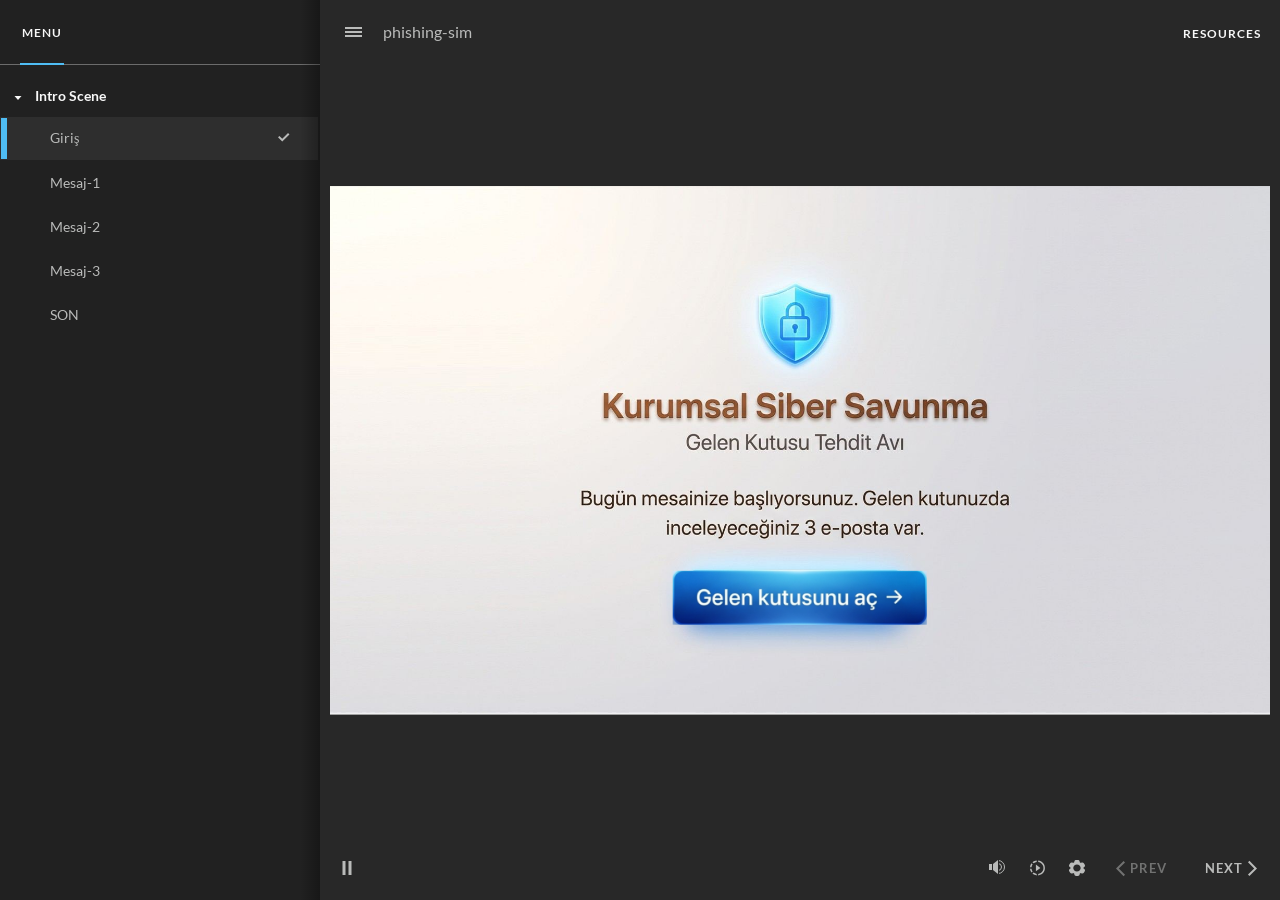
<file: story.html>
﻿<!doctype html>
<html lang="en-US">
<head>
  <meta charset="utf-8">
  <!-- Created using Storyline 360 x64 - http://www.articulate.com  -->
  <!-- version: 3.126.38052.0 -->
  <title>phishing-simulation</title>
  <meta http-equiv="x-ua-compatible" content="IE=edge"/>
  <meta name="viewport" content="width=device-width,initial-scale=1,user-scalable=no,shrink-to-fit=no,minimal-ui"/>
  <meta name="apple-mobile-web-app-capable" content="yes"/>
  <style>
    html, body { height: 100%; padding: 0; margin: 0 }
    #app { height: 100%; width: 100%; }
  </style>

  <script>
    window.DS = {};
    window.globals = {
      DATA_PATH_BASE: '',
      HAS_FRAME: true,
      HAS_SLIDE: true,

      lmsPresent: false,
      tinCanPresent: false,
      cmi5Present: false,
      aoSupport: false,
      scale: 'Scaled',
      captureRc: false,
      browserSize: 'optimal',
      bgColor: '#282828',
      features: 'DropInBase,EngagePromiseUpgrade,JsInteractions,Localization,LocalizationImage,PlayerMemoryEnhancements,SlideLevelScale,SlidePromiseUpgrade,StartupPromiseUpgrade',
      themeName: 'unified',
      preloaderColor: '#FFFFFF',
      suppressAnalytics: false,
      productChannel: 'stable',
      publishSource: 'storyline',
      aid: 'aid|a958a1ea-2f13-52f3-ab24-3069cf173a05',
      cid: 'bce7c8f6-2737-4caa-b4fc-cceab79055a8',
      playerVersion: '3.126.38052.0',
      publishTimestamp: '2026-09-26T17:24:44.7676333Z',
      maxIosVideoElements: 10,
      connectionSettings: { message: 'You%20are%20offline.%20Trying%20to%20reconnect...', useDarkTheme: false, mode: 'disabled' },
      hasFeature: function(feature) {
        return this.features.split(',').includes(feature);
      },
      
      parseParams: function(qs) {
        if (window.globals.parsedParams != null) {
          return window.globals.parsedParams;
        }
        qs = (qs || window.location.search.substr(1)).split('+').join(' ');
        var params = {},
            tokens,
            re = /[?&]?([^=]+)=([^&]*)/g;

        while (tokens = re.exec(qs)) {
          params[decodeURIComponent(tokens[1]).trim()] =
            decodeURIComponent(tokens[2]).trim();
        }
        window.globals.parsedParams = params;
        return params;
      }

    };

    if (window.flagsUnderTest != null) {
      window.globals.features = window.flagsUnderTest.reduce((accum, feature) => {
        if (!accum.includes(feature)) {
          accum.push(feature);
        }
        return accum;
      }, window.globals.features.split(',')).join();
    }
  </script>
  <script>
    var isIe11 = ('ActiveXObject' in window || window.MSBlobBuilder != null)
      && window.msCrypto != null && !window.ActiveXObject;
    if (isIe11) {
      window.globals.unsupportedBrowser = true;
      document.write(atob('[base64]'));
    }
  </script>

  <script>
    if (window.globals.hasFeature('Localization')) {
      
      
    }
  </script>

  
  
  <script>window.THREE = { };</script>
  
</head>
<body style="background: #282828" class="cs-HTML theme-unified">
  <!-- 360 -->
  <script>!function(){var e,i=/iPhone/i,o=/iPod/i,n=/iPad/i,t=/\biOS-universal(?:.+)Mac\b/i,r=/\bAndroid(?:.+)Mobile\b/i,a=/Android/i,d=/(?:SD4930UR|\bSilk(?:.+)Mobile\b)/i,p=/Silk/i,l=/Windows Phone/i,u=/\bWindows(?:.+)ARM\b/i,b=/BlackBerry/i,s=/BB10/i,c=/Opera Mini/i,f=/\b(CriOS|Chrome)(?:.+)Mobile/i,h=/Mobile(?:.+)Firefox\b/i,v=function(e){return void 0!==e&&"MacIntel"===e.platform&&"number"==typeof e.maxTouchPoints&&e.maxTouchPoints>1&&"undefined"==typeof MSStream};e=function(e){var m={userAgent:"",platform:"",maxTouchPoints:0};e||"undefined"==typeof navigator?"string"==typeof e?m.userAgent=e:e&&e.userAgent&&(m={userAgent:e.userAgent,platform:e.platform,maxTouchPoints:e.maxTouchPoints||0}):m={userAgent:navigator.userAgent,platform:navigator.platform,maxTouchPoints:navigator.maxTouchPoints||0};var g=m.userAgent,y=g.split("[FBAN");void 0!==y[1]&&(g=y[0]),void 0!==(y=g.split("Twitter"))[1]&&(g=y[0]);var A=function(e){return function(i){return i.test(e)}}(g),w={apple:{phone:A(i)&&!A(l),ipod:A(o),tablet:!A(i)&&(A(n)||v(m))&&!A(l),universal:A(t),device:(A(i)||A(o)||A(n)||A(t)||v(m))&&!A(l)},amazon:{phone:A(d),tablet:!A(d)&&A(p),device:A(d)||A(p)},android:{phone:!A(l)&&A(d)||!A(l)&&A(r),tablet:!A(l)&&!A(d)&&!A(r)&&(A(p)||A(a)),device:!A(l)&&(A(d)||A(p)||A(r)||A(a))||A(/\bokhttp\b/i)},windows:{phone:A(l),tablet:A(u),device:A(l)||A(u)},other:{blackberry:A(b),blackberry10:A(s),opera:A(c),firefox:A(h),chrome:A(f),device:A(b)||A(s)||A(c)||A(h)||A(f)},any:!1,phone:!1,tablet:!1};return w.any=w.apple.device||w.android.device||w.windows.device||w.other.device,w.phone=w.apple.phone||w.android.phone||w.windows.phone,w.tablet=w.apple.tablet||w.android.tablet||w.windows.tablet,w}(),"object"==typeof exports&&"undefined"!=typeof module?module.exports=e:"function"==typeof define&&define.amd?define((function(){return e})):this.isMobile=e}();
    window.isMobile.apple.tablet = window.isMobile.apple.tablet ||
      (navigator.platform === 'MacIntel' && navigator.maxTouchPoints > 1);
    window.isMobile.apple.device = window.isMobile.apple.device || window.isMobile.apple.tablet;
    window.isMobile.tablet = window.isMobile.tablet || window.isMobile.apple.tablet;
    window.isMobile.any = window.isMobile.any || window.isMobile.apple.tablet;
  </script>

  <div id="focus-sink" tabindex="-1"></div>

  <div id="preso"></div>
  <script>
    (function() {

      var classTypes = [ 'desktop', 'mobile', 'phone', 'tablet' ];

      var addDeviceClasses = function(prefix, testObj) {
        var curr, i;
        for (i = 0; i < classTypes.length; i++) {
          curr = classTypes[i];
          if (testObj[curr]) {
            document.body.classList.add(prefix + curr);
          }
        }
      };

      var params = window.globals.parseParams(),
          isDevicePreview = params.devicepreview === '1',
          isPhoneOverride = params.deviceType === 'phone' || (isDevicePreview && params.phone == '1'),
          isTabletOverride = (params.deviceType === 'tablet' || isDevicePreview) && !isPhoneOverride,
          isMobileOverride = isPhoneOverride || isTabletOverride;

      var deviceView = {
        desktop: !window.isMobile.any && !isMobileOverride,
        mobile: window.isMobile.any || isMobileOverride,
        phone: isPhoneOverride || (window.isMobile.phone && !isTabletOverride),
        tablet: isTabletOverride || window.isMobile.tablet
      };

      window.globals.deviceView = deviceView;
      window.isMobile.desktop = !window.isMobile.any;
      window.isMobile.mobile = window.isMobile.any;

      addDeviceClasses('view-', deviceView);

    })();
  </script>
  
  <script src='story_content/triggers.js' type=text/javascript></script>
<script src='story_content/user.js' type=text/javascript></script>
  <div class="slide-loader"></div>

  <script>
    var doc = document, loader = doc.body.querySelector('.slide-loader'); [ 1, 2, 3 ].forEach(function(n) { var d = doc.createElement('div'); d.style.backgroundColor = window.globals.preloaderColor; d.classList.add('mobile-loader-dot'); d.classList.add('dot' + n); loader.appendChild(d); });
  </script>

  <div class="mobile-load-title-overlay" style="display: none">
    <div class="mobile-load-title">phishing-simulation</div>
  </div>

  <div class="mobile-chrome-warning"></div>

  
<style>
  .warn-connection-dialog {
    display: none;
    background: transparent;
    pointer-events: all;
    position: fixed;
    left: 0;
    top: 0;
    width: 100%;
    height: 100%;
    z-index: 999;
  }

  .warn-connection-content {
    pointer-events: all;
    border-radius: 4px;
    background: white;
    border: 1px solid #E7E7E7;
    color: #333333;
    box-shadow: 0 2px 4px rgba(0, 0, 0, 0.25);
    transition: all 150ms ease-out;
    position: absolute;
    white-space: nowrap;
  }

  .view-phone.is-landscape .warn-connection-content {
    left: 23px;
    bottom: 23px;
  }

  .view-tablet.is-landscape .warn-connection-content {
    left: 50%;
    top: 20px;
    transform: translateX(-50%);
  }

  .view-mobile.is-portrait .warn-connection-content {
    transform: translate(-50%, calc(-100% - 15px));
  }

  .warn-connection-content p {
    display: inline-block;
    margin: 0 8px 0 0;
    line-height: 33px;
    font-size: 11px;
  }

  .warn-connection-content svg {
    position: relative;
    vertical-align: middle;
    margin: 0 2px 2px 8px;
  }

  .view-desktop .warn-connection-content {
    left: 1.5em;
    bottom: 1.5em;
  }

  .view-desktop .warn-connection-content p {
    font-size: 1.1em;
  }

  .is-offline .warn-connection-dialog {
    display: block;
  }

  .is-offline .cs-panel * {
    pointer-events: none !important;
  }

  .is-offline .cs-panel {
    pointer-events: all !important;
  }

  .is-offline #nav-controls * {
    pointer-events: none !important;
  }

  .is-offline #nav-controls {
    pointer-events: all !important;
  }
</style>

<div class="warn-connection-dialog" role="alertdialog" aria-modal="true" tabindex="0" aria-labelledby="warn-connection-message">
  <div class="warn-connection-content">
    <svg width="17" height="15" viewBox="0 0 17 15" xmlns="http://www.w3.org/2000/svg">
      <path fill="#8F0000" stroke="white" d="M16.07,12.98 L15.88,12.23 L9.51,1.21 C8.97,0.26,7.6,0.26,7.06,1.21 L0.69,12.23 C0.15,13.16,0.81,14.36,1.91,14.36 H14.65 C15.47,14.36,16.05,13.7,16.07,12.98 Z"/>
      <path fill="white" stroke="white" d="M8.58,5.5 C8.35,5.28,8.5,5.35,8.21,5.32 C8.09,5.35,7.97,5.49,7.96,5.67 C7.97,5.79,7.98,5.92,7.98,6.04 L7.98,6.04 C7.99,6.17,8,6.31,8.01,6.43 L8.01,6.44 C8.03,6.92,8.06,7.41,8.09,7.9 L8.09,7.9 C8.12,8.39,8.14,8.88,8.17,9.37 C8.17,9.39,8.18,9.42,8.2,9.44 C8.23,9.46,8.25,9.47,8.28,9.47 C8.31,9.47,8.34,9.46,8.35,9.44 C8.37,9.43,8.38,9.4,8.39,9.35 L8.39,9.34 C8.39,9.24,8.4,9.15,8.4,9.05 L8.4,9.05 C8.41,8.96,8.41,8.86,8.42,8.75 C8.43,8.44,8.45,8.12,8.47,7.81 L8.47,7.81 C8.49,7.49,8.51,7.18,8.53,6.87 C8.55,6.46,8.56,6.05,8.59,5.64 L8.6,5.62 C8.6,5.57,8.59,5.53,8.58,5.5 L8.21,5.32 Z"/>
      <circle fill="white" stroke="white" cx="8.3" cy="11.35" r="0.3"/>
    </svg>
    <p id="warn-connection-message">You are offline. Trying to reconnect...</p>
  </div>
</div>

<script>
  (function() {
    window.DS.connection = {
      warningShown: false,
      assets: {},
      loadingAssetGroup: false,
      retryDelay: 500
    };

    var connectionSettings = window.globals.connectionSettings || {};

    var useConnectionMessages = window.AbortController != null &&
      window.location.protocol != 'file:' &&
      connectionSettings.mode === 'normal';

    window.DS.connection.useConnectionMessages = useConnectionMessages;

    var assetCount = 0;
    var checkLoadedId;


    if (useConnectionMessages && connectionSettings != null) {
      var contentEl = document.querySelector('.warn-connection-content');
      var messageEl = contentEl.querySelector('p');

      if (connectionSettings.useDarkTheme) {
        contentEl.style.borderColor = '#BABBBA';
        contentEl.style.backgroundColor = '#282828';
        contentEl.style.color = '#FFFFFF';
      }

      if (connectionSettings.message != null) {
        messageEl.textContent = window.decodeURIComponent(connectionSettings.message);
      }
    }

    function checkAssetsReady() {
      for (var i in DS.connection.assets) {
        if (!DS.connection.assets[i].success) {
          return false;
        }
      }
      return true;
    }

    function stopAssetGroup() {
      if (!useConnectionMessages) { return; }

      assetCount = 0;

      DS.connection.oldAssetGroup = DS.connection.assets;
      DS.connection.assets = {};
      DS.connection.loadingAssetGroup = false;
      clearInterval(checkLoadedId);
    }

    function startAssetGroup() {
      if (!useConnectionMessages) { return; }
      var ticks = 0;
      clearInterval(checkLoadedId);
      checkLoadedId = setInterval(function() {
        var loaded = 0;
        if (assetCount === 0 && loaded === 0) {
          clearInterval(checkLoadedId);
          return;
        }

        for (var i in DS.connection.assets) {
          if (DS.connection.assets[i].success) {
            loaded++;
          }
        }

        if (assetCount === loaded && checkAssetsReady()) {
          for (var i in DS.connection.assets) {
            if (DS.connection.assets[i].action) {
              DS.connection.assets[i].action();
            }
          }
          hideWarning();
          stopAssetGroup();
        }
      }, 100)
    }

    function requiredAsset(url, action, retry, type) {
      if (!useConnectionMessages) { return; }
      if (DS.connection.assets[url]) { return; }

      DS.connection.assets[url] = {
        success: false, action: action, retry: retry, type: type
      };
      assetCount = Object.keys(DS.connection.assets).length;
      if (!DS.connection.loadingAssetGroup) {
        startAssetGroup();
      }
      DS.connection.loadingAssetGroup = true;
    }

    function assetLoaded(url) {
      if (!useConnectionMessages) { return; }
      if (DS.connection.assets[url]) {
        DS.connection.assets[url].success = true;
      }
    }

    function assetFailed(url) {
      if (!useConnectionMessages) { return; }
      if (!DS.connection.assets[url]) {
        if (/\.js$/.test(url) && url.indexOf('transcripts') === -1) {
          setTimeout(function() {
            if (DS.connection.lastSlideLoaded != null) {
              DS.connection.lastSlideLoaded();
            }
          }, DS.connection.retryDelay);
        }
        return;
      }
      if (!DS.connection.warningShown) { showWarning(); }
      if (DS.connection.assets[url].retry) {
        setTimeout(function() {
          if (!DS.connection.assets[url].success) {
            DS.connection.assets[url].retry()
          }
        }, DS.connection.retryDelay);
      }
    }

    function hideWarning() {
      document.body.classList.remove('is-offline');
      DS.connection.warningShown = false;
      enableKeys();
    }
    DS.connection.hideWarning = hideWarning

    function showWarning(btn) {
      document.body.classList.add('is-offline')
      DS.connection.warningShown = true;
      updateWarningPosition();
      disableKeys();
    }

    function updateWarningPosition() {
      if (!DS.connection.warningShown) {
        return;
      }

      var isPortrait = document.body.classList.contains('is-portrait');
      var isMobile = document.body.classList.contains('view-mobile');
      var warningEl = document.querySelector('.warn-connection-content');

      if (isPortrait && isMobile) {
        var slide = document.querySelector('.primary-slide');
        var slideRect = slide != null
          ? slide.getBoundingClientRect()
          : { top: window.innerHeight, left: 0, width: window.innerWidth };

        warningEl.style.top = `${slideRect.top}px`
        warningEl.style.left = `${slideRect.left + slideRect.width / 2}px`
      } else {
        warningEl.style.top = null;
        warningEl.style.left = null;
      }

      window.requestAnimationFrame(updateWarningPosition);
    }

    function onDisableKeyDown(e) {
      e.preventDefault();
      e.stopImmediatePropagation();
    }

    function onDisableKeyUp(e) {
      e.preventDefault();
      e.stopImmediatePropagation();
    }

    var accStyle = document.createElement('style');
    var warnDialogEl = document.querySelector('.warn-connection-dialog');

    function disableKeys() {
      if (DS.views && DS.views.nsStack && DS.views.nsStack.length === 1) {
        DS.views.nsStack[0].tabReachable = false
        DS.views.nsStack[0].updateTabIndex(true);
      }

      accStyle.innerHTML = '.acc-shadow-dom { display: none; }';
      document.body.appendChild(accStyle);

      warnDialogEl.parentNode.append(warnDialogEl);
      warnDialogEl.focus();
    }

    function enableKeys() {
      accStyle.remove();
      if (DS.views && DS.views.nsStack && DS.views.nsStack.length === 1 && DS.views.nsStack[0].name === '_frame') {
        DS.views.nsStack[0].tabReachable = true;
        DS.views.nsStack[0].updateTabIndex();
      }
    }

    // these will all be noops if the feature flag isn't set in
    // the data and `window.globals.features`
    DS.connection.requiredAsset = requiredAsset;
    DS.connection.assetLoaded = assetLoaded;
    DS.connection.assetFailed = assetFailed;
    DS.connection.stopAssetGroup = stopAssetGroup;
    DS.connection.startAssetGroup = startAssetGroup;
  })();
</script>


  <script>
    
    if (window.autoSpider && window.vInterfaceObject) {
      document.querySelector('.mobile-load-title-overlay').style.display = 'none';
    }
  </script>

  

  <link rel="stylesheet" href="html5/data/css/output.min.css" data-noprefix/>
</body>
<script src="html5/lib/scripts/bootstrapper.min.js"></script>
</html>
</file>
<file: html5/data/css/output.min.css>
@font-face {
  font-family: 'LatoBold Charset1_ Bold4390EED1';
  src: url('[data-uri]');
  font-style: normal;
  font-weight: bold;
}
@font-face {
  font-family: 'Lato Charset1_ 6LcDvbV0E29277EA';
  src: url('[data-uri]');
  font-style: normal;
  font-weight: normal;
}
@font-face {
  font-family: 'Open SansBold CharsBoldBBDEFCD7';
  src: url('[data-uri]');
  font-style: normal;
  font-weight: bold;
}
@font-face {
  font-family: 'Open Sans Charset1_ 6M3CDED3D79';
  src: url('[data-uri]');
  font-style: normal;
  font-weight: normal;
}
@font-face {
  font-family: 'Open Sans Charset0_v9TY33EDE6F2';
  src: url('[data-uri]');
  font-style: normal;
  font-weight: normal;
}
@font-face {
  font-family: 'Open SansBold CharsBoldE47A47C6';
  src: url('[data-uri]');
  font-style: normal;
  font-weight: bold;
}
.cs-HTML {
  background: rgba(40, 40, 40, 1);
}
.cs-pxabnsnfns00011100101 .cs-infopanel  {
  box-shadow: 0 1px 0 rgba(0, 0, 0, 0);
  background: rgba(255, 255, 255, 1);
}
.cs-pxabnsnfns00011100101 .cs-infopanel .cs-link {
  color: rgba(186, 187, 186, 1);
}
.cs-pxabnsnfns00011100101 .cs-infopanel .cs-link:hover {
  color: rgba(255, 255, 255, 1);
}
.cs-pxabnsnfns00011100101 .cs-infopanel .cs-name {
  color: rgba(68, 68, 68, 1);
}
.cs-pxabnsnfns00011100101 .cs-infopanel .cs-title {
  color: rgba(153, 153, 153, 1);
}
.cs-pxabnsnfns00011100101 .cs-infopanelpopup  {
  box-shadow: 0 1px 0 rgba(0, 0, 0, 0);
  background: rgba(0, 0, 0, 0);
}
.cs-pxabnsnfns00011100101 .cs-infopanelpopup .cs-link {
  color: rgba(255, 0, 0, 1);
}
.cs-pxabnsnfns00011100101 .cs-infopanelpopup .cs-link:hover {
  color: rgba(255, 255, 255, 1);
}
.cs-pxabnsnfns00011100101 .cs-infopanelpopup .cs-name {
  color: rgba(255, 255, 255, 1);
}
.cs-pxabnsnfns00011100101 .cs-infopanelpopup .cs-bio {
  color: rgba(186, 187, 186, 1);
}
.cs-pxabnsnfns00011100101 .cs-timer  {
  color: rgba(186, 187, 186, 1);
}
.cs-pxabnsnfns00011100101 .cs-duration stop:first-child {
  stop-color: rgba(60, 60, 60, 1);
}
.cs-pxabnsnfns00011100101 .cs-duration stop:last-child {
  stop-color: rgba(60, 60, 60, 1);
}
.cs-pxabnsnfns00011100101 .cs-elapsed stop:first-child {
  stop-color: rgba(254, 227, 71, 1);
}
.cs-pxabnsnfns00011100101 .cs-elapsed stop:last-child {
  stop-color: rgba(254, 227, 71, 1);
}
.cs-pxabnsnfns00011100101 .cs-timer .cs-pie .cs-innerstroke {
  stroke: rgba(199, 199, 199, 1);
}
.cs-pxabnsnfns00011100101 .cs-timer .cs-pie .cs-innerborder {
  stroke: rgba(255, 255, 255, 1);
}
.cs-pxabnsnfns00011100101 .cs-window  {
  box-shadow: 0 8px 5px rgba(0, 0, 0, 0.2);
  border-color: rgba(49, 99, 0, 0);
  background: rgba(33, 33, 33, 1);
  color: rgba(248, 248, 248, 1);
}
.cs-pxabnsnfns00011100101 .cs-window .cs-diva {
  border-color: rgba(78, 78, 78, 1);
}
.cs-pxabnsnfns00011100101 .cs-window .cs-divb {
  border-color: rgba(78, 78, 78, 0);
}
.cs-pxabnsnfns00011100101 .cs-editor .cs-editor-slide {
  color: rgba(226, 226, 226, 1);
}
.cs-pxabnsnfns00011100101 .cs-editor .cs-editor-html {
  color: rgba(186, 187, 186, 1);
}
.cs-pxabnsnfns00011100101 .cs-editor .cs-editor-button {
  text-shadow: 0 1px 0 rgba(0, 0, 0, 0);
  color: rgba(255, 255, 255, 1);
  border-color: rgba(211, 211, 211, 1);
  background: rgba(34, 34, 34, 1);
}
.cs-pxabnsnfns00011100101 .cs-editor .cs-editor-button:hover {
  background: rgba(68, 68, 68, 1);
}
.cs-pxabnsnfns00011100101 .cs-editor .cs-editor-button:active {
  background: rgba(68, 68, 68, 1);
}
.cs-pxabnsnfns00011100101 .cs-listitem  {
  color: rgba(186, 187, 186, 1);
  border-color: none;
  border: 1px solid transparent;
}
.cs-pxabnsnfns00011100101 .cs-listitem:hover {
  background: rgba(255, 255, 255, 0.06);
  border-color: rgba(108, 108, 108, 1) !important;
  border-width: 1px;
  border-radius: 2px;
  border-style: solid;
  box-sizing: border-box;
}
.cs-pxabnsnfns00011100101 .cs-listitem.hover {
  background: rgba(255, 255, 255, 0.06);
  border-color: rgba(108, 108, 108, 1) !important;
  border-width: 1px;
  border-radius: 2px;
  border-style: solid;
  box-sizing: border-box;
}
.cs-pxabnsnfns00011100101 .cs-glossary  {
  color: rgba(186, 187, 186, 1);
}
.cs-pxabnsnfns00011100101 .cs-glossary .cs-scrolling-panel {
  background: rgba(0, 0, 0, 0);
}
.cs-pxabnsnfns00011100101 .cs-glossary .cs-term.cs-selected .cs-choice-list-trigger {
  color: rgba(255, 255, 255, 1);
  background: rgba(255, 255, 255, 1);
}
.cs-pxabnsnfns00011100101 .cs-glossary .cs-term.cs-selected .cs-choice-list-trigger:focus {
  color: rgba(255, 255, 255, 1);
  background: rgba(255, 255, 255, 1);
}
.cs-pxabnsnfns00011100101 .cs-glossary .cs-term:hover .cs-choice-list-trigger {
  background: rgba(186, 187, 186, 1);
}
.cs-pxabnsnfns00011100101 .cs-glossary .cs-term.hover .cs-choice-list-trigger {
  background: rgba(186, 187, 186, 1);
}
.cs-pxabnsnfns00011100101 .cs-glossary .cs-term .cs-choice-list-trigger:focus {
  background: rgba(186, 187, 186, 1);
}
.cs-pxabnsnfns00011100101 .cs-glossary .cs-diva {
  border-color: rgba(0, 0, 0, 0);
}
.cs-pxabnsnfns00011100101 .cs-glossary .cs-divb {
  border-color: rgba(0, 0, 0, 0);
}
.cs-pxabnsnfns00011100101 .cs-glossary .cs-divc {
  border-color: rgba(0, 0, 0, 0);
}
.cs-pxabnsnfns00011100101 .cs-glossary .cs-heading {
  color: rgba(248, 248, 248, 1);
  font-weight: 700;
}
.note-content p span {
  color: rgba(186, 187, 186, 1);
  line-height: 1.4em;
  font-size: 103.769%;
}
.cs-pxabnsnfns00011100101 .cs-resource .cs-separator {
  border-color: rgba(0, 0, 0, 0);
}
.cs-pxabnsnfns00011100101 .cs-outline  {
  color: rgba(45, 45, 45, 1);
}
.cs-pxabnsnfns00011100101 .cs-outline .cs-diva {
  border-color: rgba(0, 0, 0, 0);
}
.cs-pxabnsnfns00011100101 .cs-outline .cs-divb {
  border-color: rgba(0, 0, 0, 0);
}
.cs-pxabnsnfns00011100101 .cs-outline .cs-divc {
  border-color: rgba(0, 0, 0, 0);
}
.cs-pxabnsnfns00011100101 .cs-outline .cs-search-filter:hover {
  color: rgba(0, 0, 0, 0);
}
.cs-pxabnsnfns00011100101 .cs-outline .cs-search-filter.hover {
  color: rgba(0, 0, 0, 0);
}
.cs-pxabnsnfns00011100101 .cs-transcript  {
  color: rgba(255, 255, 255, 1);
}
.cs-pxabnsnfns00011100101 .cs-transcript .cs-div {
  border-color: rgba(0, 0, 0, 0);
}
.cs-pxabnsnfns00011100101 .cs-tabs:not(.topmenu-item) {
  color: rgba(248, 248, 248, 1);
}
.cs-pxabnsnfns00011100101 .cs-tabs .cs-inner-button:not(.topmenu-item) {
  text-shadow: 0 1px 0 rgba(0, 0, 0, 0);
}
.cs-pxabnsnfns00011100101 .cs-tabs:hover:not(.topmenu-item) {
  color: rgba(248, 248, 248, 1);
}
.cs-pxabnsnfns00011100101 .cs-tabs.cs-selected {
  background: rgba(0, 0, 0, 0);
  color: rgba(248, 248, 248, 1);
}
.cs-pxabnsnfns00011100101 .cs-seekcontrol  {
  background: rgba(0, 0, 0, 0);
  border-color: rgba(0, 0, 0, 0);
}
.cs-pxabnsnfns00011100101 .cs-seekcontrol .cs-button:hover .cs-icon {
  fill: rgba(255, 255, 255, 1);
}
.cs-pxabnsnfns00011100101 .cs-seekcontrol .cs-button.hover .cs-icon {
  fill: rgba(255, 255, 255, 1);
}
.cs-pxabnsnfns00011100101 .cs-seekcontrol .cs-button .cs-icon-shadow {
  fill: rgba(0, 0, 0, 0);
}
.cs-pxabnsnfns00011100101 .cs-seekcontrol .cs-button .cs-icon {
  fill: rgba(180, 180, 180, 1);
}
.cs-pxabnsnfns00011100101 .cs-seekcontrol .cs-seek .cs-fill {
  background: rgba(255, 255, 255, 0.6);
}
.cs-pxabnsnfns00011100101 .cs-seekcontrol .cs-seek {
  background: rgba(108, 108, 108, 1);
  border-color: rgba(0, 0, 0, 0);
}
.cs-pxabnsnfns00011100101 .cs-searchinput .cs-input {
  color: rgba(186, 187, 186, 1);
  border-color: rgba(0, 0, 0, 0);
  background: rgba(255, 255, 255, 0.06);
}
.cs-pxabnsnfns00011100101 .cs-searchinput .cs-input:focus {
  color: rgba(248, 248, 248, 1);
  background: rgba(41, 41, 41, 1);
}
.cs-pxabnsnfns00011100101 .cs-searchinput .cs-input:hover {
  box-shadow: inset 0 0 1px 0 rgba(69, 126, 19, 0);
}
.cs-pxabnsnfns00011100101 .cs-searchinput .cs-input.hover {
  box-shadow: inset 0 0 1px 0 rgba(69, 126, 19, 0);
}
.cs-pxabnsnfns00011100101 .cs-searchinput .cs-button .cs-icon {
  fill: rgba(186, 187, 186, 1);
}
.cs-pxabnsnfns00011100101 .cs-searchinput .cs-button:hover {
  fill: rgba(63, 133, 0, 1);
}
.cs-pxabnsnfns00011100101 .cs-searchinput .cs-button.hover {
  fill: rgba(63, 133, 0, 1);
}
.cs-pxabnsnfns00011100101 .cs-menu  {
  box-shadow: 0 1px 0 rgba(0, 0, 0, 0);
  background: rgba(33, 33, 33, 1);
}
.cs-pxabnsnfns00011100101 .cs-topmenu-item.active .cs-tab {
  background: rgba(33, 33, 33, 1);
}
.cs-pxabnsnfns00011100101 .cs-logo  {
  box-shadow: 0 1px 0 rgba(37, 75, 0, 1);
  background: rgba(255, 255, 255, 0);
}
.cs-pxabnsnfns00011100101 .cs-checkbox  {
  color: rgba(255, 255, 255, 1);
}
.cs-pxabnsnfns00011100101 .cs-checkbox:hover {
  border-color: rgba(175, 221, 130, 1);
}
.cs-pxabnsnfns00011100101 .cs-checkbox.hover {
  border-color: rgba(175, 221, 130, 1);
}
.cs-pxabnsnfns00011100101 .cs-checkbox .cs-box {
  color: rgba(255, 255, 255, 1);
  border-color: rgba(42, 83, 0, 1);
}
.cs-pxabnsnfns00011100101 .cs-checkbox .cs-box:checked::after {
  color: rgba(43, 196, 0, 1);
}
.cs-pxabnsnfns00011100101 .cs-button  {
  text-shadow: 0 1px 0 rgba(0, 0, 0, 0);
  color: rgba(186, 187, 186, 1);
  border-color: rgba(0, 0, 0, 0);
  background: rgba(0, 0, 0, 0);
  box-shadow: 0 1px 0 rgba(0, 0, 0, 0);
}
.cs-pxabnsnfns00011100101 .cs-button .cs-icon {
  fill: rgba(186, 187, 186, 1);
}
.cs-pxabnsnfns00011100101 .cs-button .cs-icon-shadow {
  fill: rgba(0, 0, 0, 0);
}
.cs-pxabnsnfns00011100101 .cs-button:hover {
  background: rgba(248, 248, 248, 1);
}
.cs-pxabnsnfns00011100101 .cs-button.hover {
  background: rgba(248, 248, 248, 1);
}
.cs-pxabnsnfns00011100101 .cs-button:active {
  background: rgba(0, 0, 0, 0);
}
.cs-pxabnsnfns00011100101 .cs-button.cs-disabled:hover {
  background: rgba(0, 0, 0, 0);
}
.cs-pxabnsnfns00011100101 .cs-button.cs-disabled.hover {
  background: rgba(0, 0, 0, 0);
}
.cs-pxabnsnfns00011100101 .cs-button.cs-disabled:active {
  background: rgba(0, 0, 0, 0);
}
.cs-pxabnsnfns00011100101 .cs-button.cs-volume:hover {
  background: rgba(0, 0, 0, 0);
}
.cs-pxabnsnfns00011100101 .cs-button.cs-volume.hover {
  background: rgba(0, 0, 0, 0);
}
.cs-pxabnsnfns00011100101 .cs-button.cs-volume:active {
  background: rgba(0, 0, 0, 0);
}
.cs-pxabnsnfns00011100101.cs-base  {
  color: rgba(186, 187, 186, 1);
  border-color: rgba(40, 40, 40, 1);
  background: rgba(40, 40, 40, 1);
}
.cs-pxabnsnfns00011100101.cs-base .cs-separator .cs-diva {
  background: rgba(69, 69, 69, 1);
}
.cs-pxabnsnfns00011100101.cs-base .cs-separator .cs-divb {
  background: rgba(0, 0, 0, 0);
}
.cs-pxabnsnfns00011100101.cs-base .cs-topmenu-item.active .cs-tab {
  border-color: rgba(69, 69, 69, 1);
}
.cs-pxabnsnfns00011100101.cs-base .cs-topmenu-item.active .cs-panel {
  border-color: rgba(69, 69, 69, 1);
}
.cs-pxabnsnfns00011100101.cs-base .cs-left {
  background: rgba(33, 33, 33, 1);
}
.cs-pxabnsnfns00011100101.cs-base .cs-area-primary .cs-slide-container {
  background: rgba(40, 40, 40, 1);
}
.cs-pxabnsnfns00011100101.cs-base.cs-custom-theme .cs-brandhighlight-bg {
  background: rgba(79, 189, 244, 1) !important;
}
.cs-pxabnsnfns00011100101.cs-base.cs-custom-theme .cs-brandhighlight-secondary-bg {
  background: rgba(255, 255, 255, 1) !important;
}
.cs-pxabnsnfns00011100101.cs-base.cs-custom-theme .cs-brandhighlight-border {
  border-color: rgba(79, 189, 244, 1) !important;
}
.cs-pxabnsnfns00011100101.cs-base.cs-custom-theme .cs-brandhighlight-text {
  color: rgba(79, 189, 244, 1) !important;
}
.cs-pxabnsnfns00011100101.cs-base.cs-custom-theme .cs-brandhighlight-fill {
  fill: rgba(79, 189, 244, 1) !important;
}
.cs-pxabnsnfns00011100101.cs-base.cs-custom-theme .cs-listitem.cs-selected {
  background-color: rgba(255, 255, 255, 0.06) !important;
}
.cs-pxabnsnfns00011100101 .cs-volume::-moz-range-thumb {
  border-color: rgba(43, 85, 0, 1);
  box-shadow: inset 0 0 1px 0 rgba(43, 85, 0, 1);
  background: rgba(255, 255, 255, 1);
}
.cs-pxabnsnfns00011100101 .cs-volume::-ms-thumb {
  border-color: rgba(43, 85, 0, 1);
  box-shadow: inset 0 0 1px 0 rgba(43, 85, 0, 1);
  background: rgba(255, 255, 255, 1);
}
.cs-pxabnsnfns00011100101 .cs-volume::-webkit-slider-thumb {
  border-color: rgba(43, 85, 0, 1);
  box-shadow: inset 0 0 1px 0 rgba(43, 85, 0, 1);
  background: rgba(255, 255, 255, 1);
}
.cs-pxabnsnfns00011100101 .cs-volume::-moz-range-track {
  border-color: rgba(66, 140, 1, 1);
  background: rgba(108, 108, 108, 1);
}
.cs-pxabnsnfns00011100101 .cs-volume::-ms-track {
  border-color: rgba(66, 140, 1, 1);
  background: rgba(108, 108, 108, 1);
}
.cs-pxabnsnfns00011100101 .cs-volume::-webkit-slider-runnable-track {
  border-color: rgba(66, 140, 1, 1);
  background: rgba(108, 108, 108, 1);
}
body.show-focus .tab-focus-box {
  box-shadow: 0 0 0 1px rgba(255, 255, 0, 1), 0 0 0 3px rgba(0, 32, 96, 1), 0 0 5px 5px rgba(255, 255, 0, 1);
  border-color: transparent;
  outline: 2px transparent solid;
}
.skipnav {
  box-shadow: 0 0 0 1px rgba(255, 255, 0, 1), 0 0 0 3px rgba(0, 32, 96, 1), 0 0 5px 5px rgba(255, 255, 0, 1);
  border-color: transparent;
  outline: 2px transparent solid;
}
.cs-pxabnsnfns00011100101 .cs-listitem:hover {
  color: none;
}
.cs-pxabnsnfns00011100101 .cs-listitem.hover {
  color: none;
}
.cs-pxabnsnfns00011100101 .cs-listitem.cs-viewed {
  color: #BABBBA;
}
.cs-pxabnsnfns00011100101 .cs-listitem {
  color: #BABBBA;
}
.cs-pxabnsnfns00011100101 .cs-listitem:hover .cs-icon-carrot * {
  fill: none;
}
.cs-pxabnsnfns00011100101 .cs-listitem.hover .cs-icon-carrot * {
  fill: none;
}
.cs-pxabnsnfns00011100101 .cs-listitem .cs-icon-carrot {
  color: none;
  top: calc(3px);
}
.cs-pxabnsnfns00011100101 .cs-listitem .cs-icon-carrot .cs-shadow {
  color: #F8F8F8;
}
.cs-pxabnsnfns00011100101 .item-collapsible .is-scene {
  color: #F8F8F8 !important;
  font-weight: 700;
}
.cs-pxabnsnfns00011100101 .is-scene .cs-icon-carrot * {
  color: #F8F8F8 !important;
  font-weight: 700;
}
.cs-pxabnsnfns00011100101 .is-scene:not(.outline-links-collapse) > a {
  color: #F8F8F8;
}
.cs-pxabnsnfns00011100101 .is-scene:not(.outline-links-collapse) .cs-icon-carrot * {
  fill: none !important;
  color: #F8F8F8 !important;
}
.cs-pxabnsnfns00011100101 .tabs, .cs-pxabnsnfns00011100101 .cs-logo {
  border-bottom: 1px solid rgba(108, 108, 108, 1);
}
.cs-pxabnsnfns00011100101 .area-secondary-wrapper:after {
  background-image: url('[data-uri]');
  background-size: 100%;
}
.cs-pxabnsnfns00011100101 .panel-footer {
  background: #212121;
}
.cs-pxabnsnfns00011100101 #outline-search {
  background: rgba(255, 255, 255, 0.06);
  border-color: rgba(108, 108, 108, 1);
  border-width: 1px;
  border-style: solid;
}
.cs-pxabnsnfns00011100101 .topmenu-panel #outline-search {
  background: #545454;
}
.cs-pxabnsnfns00011100101 .search-icon circle, .cs-pxabnsnfns00011100101 .search-icon path {
  stroke: #BABBBA;
}
.cs-pxabnsnfns00011100101 #outline-search input[type   =search] {
  color: #F8F8F8;
}
.cs-pxabnsnfns00011100101 #outline-search ::-webkit-input-placeholder {
  color: #BABBBA !important;
}
.cs-pxabnsnfns00011100101 #outline-search :-ms-input-placeholder {
  color: #BABBBA !important;
}
.cs-pxabnsnfns00011100101 #outline-search ::-moz-placeholder {
  color: #BABBBA !important;
  opacity: 1;
}
.cs-pxabnsnfns00011100101 .cs-topmenu-item.active, body:not(.is-touchable-tablet) .cs-pxabnsnfns00011100101 .cs-topmenu-item:hover {
  color: #F8F8F8;
}
.cs-pxabnsnfns00011100101 .cs-topmenu-item.button-tapped {
  color: #F8F8F8;
}
.cs-pxabnsnfns00011100101 .cs-topmenu-item.active .cs-tab, .cs-pxabnsnfns00011100101 .cs-topmenu-item .cs-tab {
  background: transparent !important;
  border: none !important;
}
.cs-pxabnsnfns00011100101 .top-tabs-drop-icon div {
  background: #BABBBA;
}
.cs-pxabnsnfns00011100101 .cs-panel.topmenu-panel .panel-content, .cs-pxabnsnfns00011100101 .top-tabs-drop {
  background: #212121;
}
.cs-pxabnsnfns00011100101 .cs-topmenu-item.active .cs-panel {
  background: #212121;
}
.cs-pxabnsnfns00011100101 .cs-menu.topmenu-panel, .cs-pxabnsnfns00011100101 .top-tabs-drop {
  border: 1px solid rgba(69, 69, 69, 1) !important;
  border-radius: 3px;
}
.cs-pxabnsnfns00011100101 .resources .resources-list a:hover {
  background: rgba(255, 255, 255, 0.06);
}
body:not(.is-touchable-tablet) .cs-pxabnsnfns00011100101 .resources .resources-list a:hover {
  background: rgba(255, 255, 255, 0.06);
}
.cs-pxabnsnfns00011100101 .resources .resources-list a.hover {
  background: rgba(255, 255, 255, 0.06);
}
body:not(.is-touchable-tablet) .cs-pxabnsnfns00011100101 .resources .resources-list a.hover {
  background: rgba(255, 255, 255, 0.06);
}
.cs-pxabnsnfns00011100101 .resources .resources-list a.button-tapped {
  background: rgba(255, 255, 255, 0.06);
}
.cs-pxabnsnfns00011100101 .cs-icon path, .cs-pxabnsnfns00011100101 .cs-icon rect, .cs-pxabnsnfns00011100101 .cs-icon polygon, .cs-pxabnsnfns00011100101 .menu-icon-wrapper.menu-icon-wrapper-hover path {
  fill: #BABBBA;
}
.cs-pxabnsnfns00011100101 .cs-icon .icon-stroke-only {
  fill: none !important;
  stroke: #BABBBA !important;
}
body:not(.is-touchable-tablet) .cs-pxabnsnfns00011100101 .cs-button:hover .cs-icon path, body:not(.is-touchable-tablet) .cs-pxabnsnfns00011100101 .cs-button:hover .cs-icon rect, body:not(.is-touchable-tablet) .cs-pxabnsnfns00011100101 .cs-button:hover .cs-icon polygon {
  fill: #F8F8F8;
}
body:not(.is-touchable-tablet) .cs-pxabnsnfns00011100101 .cs-tabs:hover .search-icon circle, body:not(.is-touchable-tablet) .cs-pxabnsnfns00011100101 .cs-tabs:hover .search-icon path {
  stroke: #F8F8F8;
}
.cs-pxabnsnfns00011100101 .cs-button.button-tapped .cs-icon path, .cs-pxabnsnfns00011100101 .cs-button.button-tapped .cs-icon rect, .cs-pxabnsnfns00011100101 .cs-button.button-tapped .cs-icon polygon {
  fill: #F8F8F8;
}
body:not(.is-touchable-tablet) .cs-pxabnsnfns00011100101 .cs-button:hover .cs-icon .icon-stroke-only {
  fill: none !important;
  stroke: #F8F8F8 !important;
}
.cs-pxabnsnfns00011100101 .cs-button:button-tapped .cs-icon .icon-stroke-only {
  fill: none !important;
  stroke: #F8F8F8 !important;
}
.cs-pxabnsnfns00011100101 .menu-icon-wrapper.menu-icon-wrapper-hover svg path {
  fill: #F8F8F8;
}
.floating-sidebar:not(.sidebar-closed) .cs-pxabnsnfns00011100101 #hamburger .menu-icon-wrapper svg path {
  fill: #BABBBA;
}
.floating-sidebar:not(.sidebar-closed) .cs-pxabnsnfns00011100101 #hamburger .menu-icon-wrapper.menu-icon-wrapper-hover svg path {
  fill: #F8F8F8;
}
.cs-pxabnsnfns00011100101 .volume .btn:before {
  background-image: url('[data-uri]');
}
.cs-pxabnsnfns00011100101 .volume-track {
  background: #6C6C6C;
}
.cs-pxabnsnfns00011100101 .volume-icon circle {
  stroke: #BABBBA;
}
.cs-pxabnsnfns00011100101 .cs-settings > .settings-panel {
  background: #212121;
  border: 1px solid rgba(69, 69, 69, 1) !important;
  border-radius: 3px;
}
.cs-pxabnsnfns00011100101 .cs-settings > .panel-down-arrow {
  fill: #212121;
}
.cs-pxabnsnfns00011100101 .switch-toggle .border {
  stroke: #7C7C7C;
}
.cs-pxabnsnfns00011100101 .switch-toggle .thumb-off .thumb {
  fill: #A2A2A2;
}
.cs-pxabnsnfns00011100101 .switch-toggle .thumb-on .track {
  fill: rgba(79, 189, 244, 1);
}
.cs-pxabnsnfns00011100101 .switch-toggle .thumb-off .track {
  fill: rgba(255, 255, 255, 0.1);
}
.cs-pxabnsnfns00011100101 .switch-label {
  color: #BABBBA;
}
.cs-pxabnsnfns00011100101 .cs-panel .scrollarea-btn:after {
  background: rgba(179, 180, 179, 0.75);
}
.scrollarea-scrollbar:hover .scrollarea-btn:after, .scrollarea-scrollbar.highlight-scrollbar .scrollarea-btn:after {
  background: rgba(179, 180, 179, 0.75);
}
.floating-sidebar .sidebar-overlay {
  background: rgba(0, 0, 0, 0.85);
}
.cs-pxabnsnfns00011100101 .overlay-message {
  background: rgba(0, 0, 0, 0.85);
}
.cs-pxabnsnfns00011100101 .top-ui-bg, .cs-pxabnsnfns00011100101 .bottom-ui-bg, .cs-pxabnsnfns00011100101 .right-ui-bg, .cs-pxabnsnfns00011100101 .left-ui-bg {
  background: rgba(40, 40, 40, 0.8);
}
.cs-pxabnsnfns00011100101 .circle-progress-bg {
  fill: #282828;
}
.cs-pxabnsnfns00011100101 .circle-progress-well {
  fill: #6C6C6C;
}
.cs-pxabnsnfns00011100101 .circle-progress-pie {
  stroke: #6C6C6C;
}
.cs-pxabnsnfns00011100101 .lightbox .option-pane {
  background: rgba(40, 40, 40, 0.8);
}
.cs-pxabnsnfns00011100101 .lightbox .option-pane:before {
  background: #282828;
}
.cs-pxabnsnfns00011100101 .message-window {
  background: #212121;
  border: 1px solid rgba(255, 255, 255, 1) !important;
  border-radius: 3px;
}
.cs-pxabnsnfns00011100101 .message-window-header p, .cs-pxabnsnfns00011100101 .message-window-text {
  color: #F8F8F8;
}
.cs-pxabnsnfns00011100101 .message-window-header p {
  border-bottom: 1px solid rgba(255, 255, 255, 1);
}
.cs-pxabnsnfns00011100101 .message-window button.slide-object-button {
  border: 1px solid rgba(255, 255, 255, 1) !important;
}
.cs-pxabnsnfns00011100101 .message-window button.slide-object-button:hover {
  background: rgba(255, 255, 255, 0.06) !important;
}
.message-window .slide-object-button tspan, .message-window .slide-object-button-text tspan {
  fill: #F8F8F8 !important;
}
body:not(.is-touchable-tablet) .cs-pxabnsnfns00011100101 .cs-button:hover .text {
  color: #F8F8F8;
}
.cs-pxabnsnfns00011100101 .cs-button.button-tapped .text {
  color: #F8F8F8;
}
.cs-pxabnsnfns00011100101.cs-base {
  background: #282828;
}
.cs-pxabnsnfns00011100101 .cs-menu {
  background: transparent;
}
.cs-pxabnsnfns00011100101 .progress-bar .progress-bar-fill:after {
  background: #FFFFFF !important;
}
.cs-pxabnsnfns00011100101 .volume-dot {
  background: #FFFFFF !important;
}
.fn-npnxnanbsnfns00011100101 {
  font-family: 'Lato22AB4CAF';
  -webkit-font-variant-ligatures: no-common-ligatures;
  font-variant-ligatures: no-common-ligatures;
}
.fn-pxabnsnfns00011100101 {
  font-family: 'Lato22AB4CAF';
  -webkit-font-variant-ligatures: no-common-ligatures;
  font-variant-ligatures: no-common-ligatures;
}
.fn-npxnabnsnfns00011100101 {
  font-family: 'Lato22AB4CAF';
  -webkit-font-variant-ligatures: no-common-ligatures;
  font-variant-ligatures: no-common-ligatures;
}
.fn-npnxnanbnsnfns00011100101 {
  font-family: 'Lato22AB4CAF';
  -webkit-font-variant-ligatures: no-common-ligatures;
  font-variant-ligatures: no-common-ligatures;
}
.fn-pxabnsnfns00011100100 {
  font-family: 'Lato22AB4CAF';
  -webkit-font-variant-ligatures: no-common-ligatures;
  font-variant-ligatures: no-common-ligatures;
}
@font-face {
  font-family: 'Lato22AB4CAF';
  src: url('[data-uri]');
  font-style: normal;
  font-weight: bold;
}
@font-face {
  font-family: 'Lato22AB4CAF';
  src: url('[data-uri]');
  font-style: normal;
  font-weight: normal;
}
.cs-ResumePromptSlide .cs-6a5Dd6BVKYo-ResumePromptSlide-btn0 {
  color: rgba(255, 255, 255, 1);
  border-color: rgba(211, 211, 211, 1);
  background: rgba(34, 34, 34, 1);
  text-shadow: 0 1px 0 rgba(0, 0, 0, 0);
}
.cs-ResumePromptSlide .cs-6a5Dd6BVKYo-ResumePromptSlide-btn0 .cs-html {
  color: rgba(186, 187, 186, 1);
}
.cs-ResumePromptSlide .cs-6a5Dd6BVKYo-ResumePromptSlide-btn0 .cs-slide {
  border-color: rgba(226, 226, 226, 1);
}
.cs-ResumePromptSlide .cs-6a5Dd6BVKYo-ResumePromptSlide-btn0:hover {
  background: rgba(68, 68, 68, 1);
}
.cs-ResumePromptSlide .cs-6a5Dd6BVKYo-ResumePromptSlide-btn0:active {
  background: rgba(68, 68, 68, 1);
}
.cs-ResumePromptSlide .cs-6a5Dd6BVKYo-ResumePromptSlide-btn1 {
  color: rgba(255, 255, 255, 1);
  border-color: rgba(211, 211, 211, 1);
  background: rgba(34, 34, 34, 1);
  text-shadow: 0 1px 0 rgba(0, 0, 0, 0);
}
.cs-ResumePromptSlide .cs-6a5Dd6BVKYo-ResumePromptSlide-btn1 .cs-html {
  color: rgba(186, 187, 186, 1);
}
.cs-ResumePromptSlide .cs-6a5Dd6BVKYo-ResumePromptSlide-btn1 .cs-slide {
  border-color: rgba(226, 226, 226, 1);
}
.cs-ResumePromptSlide .cs-6a5Dd6BVKYo-ResumePromptSlide-btn1:hover {
  background: rgba(68, 68, 68, 1);
}
.cs-ResumePromptSlide .cs-6a5Dd6BVKYo-ResumePromptSlide-btn1:active {
  background: rgba(68, 68, 68, 1);
}
.cs-ExternalInterfaceErrorSlide .cs-buttonOK {
  color: rgba(255, 255, 255, 1);
  border-color: rgba(211, 211, 211, 1);
  background: rgba(34, 34, 34, 1);
  text-shadow: 0 1px 0 rgba(0, 0, 0, 0);
}
.cs-ExternalInterfaceErrorSlide .cs-buttonOK .cs-html {
  color: rgba(186, 187, 186, 1);
}
.cs-ExternalInterfaceErrorSlide .cs-buttonOK .cs-slide {
  border-color: rgba(226, 226, 226, 1);
}
.cs-ExternalInterfaceErrorSlide .cs-buttonOK:hover {
  background: rgba(68, 68, 68, 1);
}
.cs-ExternalInterfaceErrorSlide .cs-buttonOK:active {
  background: rgba(68, 68, 68, 1);
}
</file>
